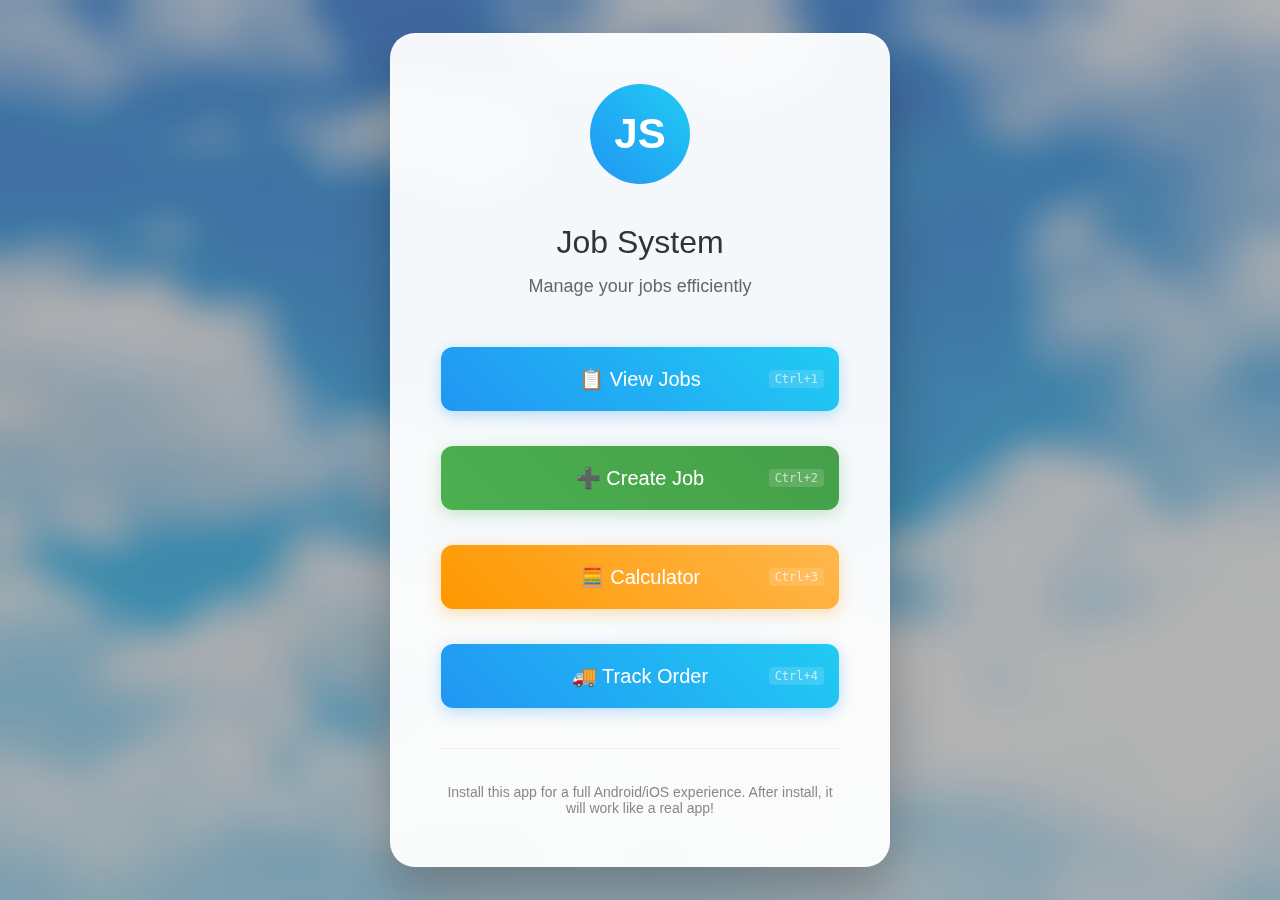
<file: index.html>
<!DOCTYPE html>
<html lang="en">
<head>
    <meta charset="UTF-8">
    <meta name="viewport" content="width=device-width, initial-scale=1.0">
    <title>Job System App</title>
    <link rel="manifest" href="manifest.json">
    <link rel="icon" type="image/png" href="icon-192.png">
    <meta name="theme-color" content="#2196F3">
    <meta name="apple-mobile-web-app-capable" content="yes">
    <meta name="apple-mobile-web-app-status-bar-style" content="default">
    <meta name="apple-mobile-web-app-title" content="Job System">
    <meta name="mobile-web-app-capable" content="yes">
    <meta name="application-name" content="Job System">
    <meta name="msapplication-TileColor" content="#2196F3">
    <meta name="msapplication-TileImage" content="icon-192.png">
    <link rel="apple-touch-icon" href="icon-192.png">
    <link rel="apple-touch-icon" sizes="192x192" href="icon-192.png">
    <link rel="apple-touch-icon" sizes="512x512" href="icon-512.png">
    <style>
        * {
            margin: 0;
            padding: 0;
            box-sizing: border-box;
        }

        body {
            font-family: 'Segoe UI', Tahoma, Geneva, Verdana, sans-serif;
            margin: 0;
            padding: 0;
            min-height: 100vh;
            display: flex;
            align-items: center;
            justify-content: center;
            position: relative;
            overflow: hidden;
            /* Fallback gradient background while video loads */
            background: 
                radial-gradient(circle at 20% 80%, rgba(120, 119, 198, 0.3) 0%, transparent 50%),
                radial-gradient(circle at 80% 20%, rgba(255, 119, 198, 0.3) 0%, transparent 50%),
                radial-gradient(circle at 40% 40%, rgba(120, 219, 255, 0.2) 0%, transparent 50%),
                linear-gradient(135deg, #667eea 0%, #764ba2 50%, #f093fb 100%);
            background-size: 400% 400%;
            background-attachment: fixed;
            animation: gradientShift 15s ease infinite;
        }

        /* Gradient animation for fallback */
        @keyframes gradientShift {
            0% {
                background-position: 0% 50%;
            }
            50% {
                background-position: 100% 50%;
            }
            100% {
                background-position: 0% 50%;
            }
        }

        /* Video background */
        .video-background {
            position: fixed;
            top: 0;
            left: 0;
            width: 100%;
            height: 100%;
            z-index: -2;
            object-fit: cover;
            opacity: 0;
            transition: opacity 0.5s ease-in-out;
        }

        /* Show video when it's ready */
        .video-background.loaded {
            opacity: 1;
        }

        /* Hide gradient when video is loaded */
        body.video-loaded {
            animation: none;
            background: transparent;
        }

        /* Overlay to ensure text readability */
        .video-overlay {
            position: fixed;
            top: 0;
            left: 0;
            width: 100%;
            height: 100%;
            background: rgba(0, 0, 0, 0.4);
            z-index: -1;
            opacity: 0;
            transition: opacity 0.5s ease-in-out;
        }

        .frosted-glass {
            position: fixed;
            top: 0;
            left: 0;
            width: 100vw;
            height: 100vh;
            z-index: 0;
            pointer-events: none;
            background: rgba(255,255,255,0.25);
            backdrop-filter: blur(18px) saturate(120%);
            -webkit-backdrop-filter: blur(18px) saturate(120%);
            opacity: 1;
            transition: opacity 1.2s cubic-bezier(0.4,0,0.2,1);
        }

        /* Show overlay when video is loaded */
        .video-overlay.loaded {
            opacity: 1;
        }

        .container {
            background: rgba(255, 255, 255, 0.95);
            backdrop-filter: blur(20px);
            border: 1px solid rgba(255, 255, 255, 0.2);
            border-radius: 25px;
            box-shadow: 
                0 25px 50px rgba(0, 0, 0, 0.25),
                0 0 0 1px rgba(255, 255, 255, 0.1) inset;
            padding: 40px;
            max-width: 400px;
            width: 90%;
            text-align: center;
            position: relative;
            z-index: 1;
        }

        .logo {
            width: 80px;
            height: 80px;
            background: linear-gradient(45deg, #2196F3, #21CBF3);
            border-radius: 50%;
            margin: 0 auto 30px;
            display: flex;
            align-items: center;
            justify-content: center;
            font-size: 36px;
            color: white;
            font-weight: bold;
        }

        h1 {
            color: #333;
            margin-bottom: 10px;
            font-size: 28px;
            font-weight: 300;
        }

        p {
            color: #666;
            margin-bottom: 40px;
            font-size: 16px;
        }

        .button-container {
            display: flex;
            flex-direction: column;
            gap: 20px;
        }

        .job-button {
            background: linear-gradient(45deg, #2196F3, #21CBF3);
            border: none;
            padding: 18px 30px;
            border-radius: 12px;
            color: white;
            font-size: 18px;
            font-weight: 500;
            cursor: pointer;
            transition: all 0.3s ease;
            text-decoration: none;
            display: block;
            box-shadow: 0 4px 15px rgba(33, 150, 243, 0.3);
        }

        .job-button:hover {
            transform: translateY(-2px);
            box-shadow: 0 8px 25px rgba(33, 150, 243, 0.4);
        }

        .job-button:active {
            transform: translateY(0);
        }

        .job-button.create {
            background: linear-gradient(45deg, #4CAF50, #45a049);
            box-shadow: 0 4px 15px rgba(76, 175, 80, 0.3);
        }

        .job-button.create:hover {
            box-shadow: 0 8px 25px rgba(76, 175, 80, 0.4);
        }

        .job-button.calculator {
            background: linear-gradient(45deg, #FF9800, #FFB74D);
            box-shadow: 0 4px 15px rgba(255, 152, 0, 0.3);
        }

        .job-button.calculator:hover {
            box-shadow: 0 8px 25px rgba(255, 152, 0, 0.4);
        }

        .loading {
            display: none;
            margin-top: 20px;
            color: #666;
            font-style: italic;
        }

        .install-container {
            margin-top: 30px;
            padding-top: 20px;
            border-top: 1px solid #eee;
        }

        .install-button {
            background: linear-gradient(45deg, #FF6B6B, #FF8E8E);
            border: none;
            padding: 15px 30px;
            border-radius: 12px;
            color: white;
            font-size: 16px;
            font-weight: 500;
            cursor: pointer;
            transition: all 0.3s ease;
            box-shadow: 0 4px 15px rgba(255, 107, 107, 0.3);
            display: block;
            width: 100%;
        }

        .install-button:hover {
            transform: translateY(-2px);
            box-shadow: 0 8px 25px rgba(255, 107, 107, 0.4);
        }

        .install-text {
            font-size: 14px;
            color: #888;
            margin-top: 15px;
            text-align: center;
        }

        .standalone-mode .install-container {
            display: none !important;
        }

        .browser-mode .install-container {
            display: block;
        }

        .iframe-container {
            display: none;
            position: fixed;
            top: 0;
            left: 0;
            width: 100%;
            height: 100%;
            background: white;
            z-index: 1000;
        }

        .iframe-header {
            background: #2196F3;
            color: white;
            padding: 15px;
            display: flex;
            justify-content: space-between;
            align-items: center;
        }

        .back-button {
            background: rgba(255, 255, 255, 0.2);
            border: none;
            color: white;
            padding: 8px 16px;
            border-radius: 6px;
            cursor: pointer;
            font-size: 14px;
        }

        .back-button:hover {
            background: rgba(255, 255, 255, 0.3);
        }

        .app-iframe {
            width: 100%;
            height: calc(100% - 60px);
            border: none;
        }

        @media (max-width: 480px) {
            .container {
                padding: 30px 20px;
                margin: 20px;
            }

            h1 {
                font-size: 24px;
            }
        }

        /* Desktop/PC specific styles */
        @media (min-width: 1024px) {
            .container {
                max-width: 500px;
                padding: 50px;
            }

            .logo {
                width: 100px;
                height: 100px;
                font-size: 42px;
                margin-bottom: 40px;
            }

            h1 {
                font-size: 32px;
                margin-bottom: 15px;
            }

            p {
                font-size: 18px;
                margin-bottom: 50px;
            }

            .job-button {
                padding: 20px 40px;
                font-size: 20px;
                margin-bottom: 10px;
            }

            .install-button {
                padding: 18px 35px;
                font-size: 18px;
            }

            .button-container {
                gap: 25px;
            }
        }

        /* Windows app window styles */
        @media (display-mode: standalone) and (min-width: 1024px) {
            .container {
                box-shadow: 0 25px 50px rgba(0, 0, 0, 0.25);
            }
        }

        /* Handle keyboard navigation */
        .job-button:focus,
        .install-button:focus,
        .back-button:focus {
            outline: 3px solid #FFF;
            outline-offset: 2px;
        }

        /* Desktop cursor styles */
        .job-button,
        .install-button,
        .back-button {
            cursor: pointer;
            user-select: none;
            position: relative;
        }

        /* Keyboard shortcut styling */
        .keyboard-shortcut {
            position: absolute;
            right: 15px;
            top: 50%;
            transform: translateY(-50%);
            font-size: 12px;
            opacity: 0.7;
            background: rgba(255, 255, 255, 0.2);
            padding: 2px 6px;
            border-radius: 4px;
            font-family: monospace;
        }

        /* Show shortcuts only on desktop */
        @media (min-width: 1024px) {
            .keyboard-shortcut {
                display: inline-block !important;
            }
        }

        /* Smooth animations for desktop */
        @media (prefers-reduced-motion: no-preference) {
            .container {
                animation: fadeInUp 0.6s ease-out;
            }

            @keyframes fadeInUp {
                from {
                    opacity: 0;
                    transform: translateY(30px);
                }
                to {
                    opacity: 1;
                    transform: translateY(0);
                }
            }
        }
    </style>
</head>
<body>
    <!-- Video Background -->
    <video class="video-background" autoplay muted loop playsinline id="backgroundVideo">
        <source src="back.mp4" type="video/mp4">
        <!-- Fallback for browsers that don't support video -->
        Your browser does not support the video tag.
    </video>
    <!-- Video Overlay for better text readability -->
    <div class="video-overlay" id="videoOverlay"></div>
    <!-- Frosted Glass Overlay -->
    <div class="frosted-glass" id="frostedGlass"></div>
    
    <script>
        // Handle video loading
        const video = document.getElementById('backgroundVideo');
        const overlay = document.getElementById('videoOverlay');
        
        // Function to show video when it's ready
        function showVideo() {
            video.classList.add('loaded');
            overlay.classList.add('loaded');
            document.body.classList.add('video-loaded');
        }
        
        // Function to handle video loading
        function handleVideoLoad() {
            if (video.readyState >= 3) { // HAVE_FUTURE_DATA or higher
                showVideo();
            }
        }
        
        // Event listeners for video loading
        video.addEventListener('canplay', showVideo);
        video.addEventListener('loadeddata', handleVideoLoad);
        video.addEventListener('playing', showVideo);
        
        // Fallback: force show video after 3 seconds if still not loaded
        setTimeout(() => {
            if (!video.classList.contains('loaded')) {
                showVideo();
            }
        }, 3000);
        
        // Check if video is already loaded (for cached videos)
        if (video.readyState >= 3) {
            showVideo();
        }
    </script>
    
    <div class="container">
        <div class="logo">JS</div>
        <h1>Job System</h1>
        <p>Manage your jobs efficiently</p>
        
        <div class="button-container">
            <button class="job-button" onclick="openApp('view')">
                📋 View Jobs
                <span class="keyboard-shortcut" style="display: none;">Ctrl+1</span>
            </button>
            <button class="job-button create" onclick="openApp('create')">
                ➕ Create Job
                <span class="keyboard-shortcut" style="display: none;">Ctrl+2</span>
            </button>
            <button class="job-button calculator" onclick="openApp('calculator')">
                🧮 Calculator
                <span class="keyboard-shortcut" style="display: none;">Ctrl+3</span>
            </button>
            <button class="job-button" onclick="openApp('tracking')">
                🚚 Track Order
                <span class="keyboard-shortcut" style="display: none;">Ctrl+4</span>
            </button>
        </div>
        
        <div class="loading" id="loading">
            Loading application...
        </div>

        <div class="install-container">
            <button class="install-button" id="installBtn" style="display:none;">
                📲 Install App
            </button>
            <div class="install-text" id="installText">
                Install this app for a full Android/iOS experience. After install, it will work like a real app!
            </div>
        </div>
    </div>

    <div class="iframe-container" id="iframeContainer">
        <div class="iframe-header">
            <h3 id="appTitle">Job Application</h3>
            <button class="back-button" onclick="closeApp()" title="Go back (Esc)">← Back</button>
        </div>
        <iframe id="appFrame" class="app-iframe" src=""></iframe>
    </div>

    <script>
        // PWA install prompt logic (like demo)
        let deferredPrompt;
        const installBtn = document.getElementById('installBtn');
        installBtn.style.display = 'none';
        window.addEventListener('beforeinstallprompt', (e) => {
            e.preventDefault();
            deferredPrompt = e;
            installBtn.style.display = '';
        });
        installBtn.addEventListener('click', async () => {
            if (deferredPrompt) {
                deferredPrompt.prompt();
                const { outcome } = await deferredPrompt.userChoice;
                if (outcome === 'accepted') {
                    installBtn.style.display = 'none';
                }
                deferredPrompt = null;
            }
        });
        window.addEventListener('appinstalled', () => {
            installBtn.style.display = 'none';
        });

        // Register service worker for PWA functionality
        if ('serviceWorker' in navigator) {
            window.addEventListener('load', function() {
                navigator.serviceWorker.register('sw.js')
                    .then(function(registration) {
                        console.log('ServiceWorker registration successful');
                    }, function(err) {
                        console.log('ServiceWorker registration failed: ', err);
                    });
            });
        }

        // Handle PWA install prompt
        window.addEventListener('beforeinstallprompt', (e) => {
            // Prevent the mini-infobar from appearing on mobile
            e.preventDefault();
            // Stash the event so it can be triggered later.
            deferredPrompt = e;
            
            // Only show install button if not in standalone mode
            if (!isStandalone()) {
                updateInstallButtonText(); // Update button text based on platform
                installButton.style.display = 'block';
                document.querySelector('.install-container').style.display = 'block';
            }
        });

        // Install app function
        function installApp() {
            if (deferredPrompt) {
                // Show the install prompt
                deferredPrompt.prompt();
                // Wait for the user to respond to the prompt
                deferredPrompt.userChoice.then((choiceResult) => {
                    if (choiceResult.outcome === 'accepted') {
                        console.log('User accepted the install prompt');
                        document.querySelector('.install-container').style.display = 'none';
                        document.getElementById('installText').textContent = 'App downloaded successfully!';
                    } else {
                        console.log('User dismissed the install prompt');
                    }
                    deferredPrompt = null;
                });
            }
        }

        // Handle app installed event
        window.addEventListener('appinstalled', (evt) => {
            console.log('App was installed');
            document.querySelector('.install-container').style.display = 'none';
            document.body.classList.add('standalone-mode');
            document.body.classList.remove('browser-mode');
        });

        const apps = {
            view: 'https://thenetwork1ng.github.io/view_jobs_app/',
            create: 'https://thenetwork1ng.github.io/create-jobs-app/',
            calculator: 'https://thenetwork1ng.github.io/jobcard-calculator/',
            tracking: 'https://thenetwork1ng.github.io/tracking/'
        };

        const titles = {
            view: 'View Jobs',
            create: 'Create Job',
            calculator: 'Job Calculator',
            tracking: 'Order Tracking'
        };

        function openApp(type) {
            const loading = document.getElementById('loading');
            const container = document.querySelector('.container');
            const iframeContainer = document.getElementById('iframeContainer');
            const appFrame = document.getElementById('appFrame');
            const appTitle = document.getElementById('appTitle');
            const frostedGlass = document.getElementById('frostedGlass');

            // Debug logging to verify correct URL
            console.log('Opening app type:', type);
            console.log('URL being loaded:', apps[type]);
            console.log('Apps object:', apps);

            // Push state for browser back button
            history.pushState({app: type}, titles[type], `#${type}`);

            // Show loading
            loading.style.display = 'block';

            // Clear previous iframe content
            appFrame.src = '';
            
            // Set iframe source and title with cache busting
            const timestamp = new Date().getTime();
            const finalUrl = apps[type] + '?v=' + timestamp;
            console.log('Final URL with timestamp:', finalUrl);
            
            appFrame.src = finalUrl;
            appTitle.textContent = titles[type];

            // Add iframe load event listener for debugging
            appFrame.onload = function() {
                console.log('Iframe loaded successfully');
            };
            
            appFrame.onerror = function() {
                console.log('Iframe failed to load');
            };

            // Fade out frosted glass overlay
            frostedGlass.style.opacity = '1';
            setTimeout(() => {
                frostedGlass.style.opacity = '0';
            }, 200); // Start fade after short delay

            // Hide main container and show iframe after a short delay
            setTimeout(() => {
                container.style.display = 'none';
                iframeContainer.style.display = 'block';
                loading.style.display = 'none';
            }, 1000);
        }
        function closeApp() {
            const container = document.querySelector('.container');
            const iframeContainer = document.getElementById('iframeContainer');
            const appFrame = document.getElementById('appFrame');
            const frostedGlass = document.getElementById('frostedGlass');

            // Hide iframe and show main container
            iframeContainer.style.display = 'none';
            container.style.display = 'block';

            // Reset frosted glass overlay
            frostedGlass.style.opacity = '1';

            // Clear iframe source to stop loading
            appFrame.src = '';
        }

        // Handle back button in browser
        window.addEventListener('popstate', function(event) {
            const iframeContainer = document.getElementById('iframeContainer');
            if (iframeContainer.style.display === 'block') {
                closeApp();
            }
        });

        // Detect if app is running in standalone mode on page load
        window.addEventListener('DOMContentLoaded', function() {
            // Update install button text based on platform
            updateInstallButtonText();
            
            if (isStandalone()) {
                // App is installed and running in standalone mode
                document.body.classList.add('standalone-mode');
                document.body.classList.remove('browser-mode');
                document.querySelector('.install-container').style.display = 'none';
                console.log('App is running in standalone mode');
            } else {
                // App is running in browser
                document.body.classList.add('browser-mode');
                document.body.classList.remove('standalone-mode');
                console.log('App is running in browser mode');
            }

            // Add platform-specific class to body
            const platform = getPlatform();
            document.body.classList.add(`platform-${platform}`);
            
            // Handle keyboard shortcuts for desktop
            if (platform === 'windows' || platform === 'macos' || platform === 'linux') {
                document.addEventListener('keydown', handleKeyboardShortcuts);
                // Show keyboard shortcuts on desktop
                const shortcuts = document.querySelectorAll('.keyboard-shortcut');
                shortcuts.forEach(shortcut => {
                    shortcut.style.display = 'inline-block';
                    // Update shortcut text for Mac
                    if (platform === 'macos') {
                        shortcut.textContent = shortcut.textContent.replace('Ctrl', 'Cmd');
                    }
                });
            }
        });

        // Keyboard shortcuts for desktop users
        function handleKeyboardShortcuts(event) {
            // Ctrl/Cmd + 1 for View Jobs
            if ((event.ctrlKey || event.metaKey) && event.key === '1') {
                event.preventDefault();
                openApp('view');
            }
            // Ctrl/Cmd + 2 for Create Jobs
            if ((event.ctrlKey || event.metaKey) && event.key === '2') {
                event.preventDefault();
                openApp('create');
            }
            // Ctrl/Cmd + 3 for Calculator
            if ((event.ctrlKey || event.metaKey) && event.key === '3') {
                event.preventDefault();
                openApp('calculator');
            }
            // Ctrl/Cmd + 4 for Tracking
            if ((event.ctrlKey || event.metaKey) && event.key === '4') {
                event.preventDefault();
                openApp('tracking');
            }
            // Escape to go back
            if (event.key === 'Escape') {
                const iframeContainer = document.getElementById('iframeContainer');
                if (iframeContainer.style.display === 'block') {
                    closeApp();
                }
            }
        }

        // Listen for display mode changes
        window.matchMedia('(display-mode: standalone)').addEventListener('change', (e) => {
            if (e.matches) {
                document.body.classList.add('standalone-mode');
                document.body.classList.remove('browser-mode');
                document.querySelector('.install-container').style.display = 'none';
            } else {
                document.body.classList.add('browser-mode');
                document.body.classList.remove('standalone-mode');
            }
        });
    </script>
</body>
</html>
</file>
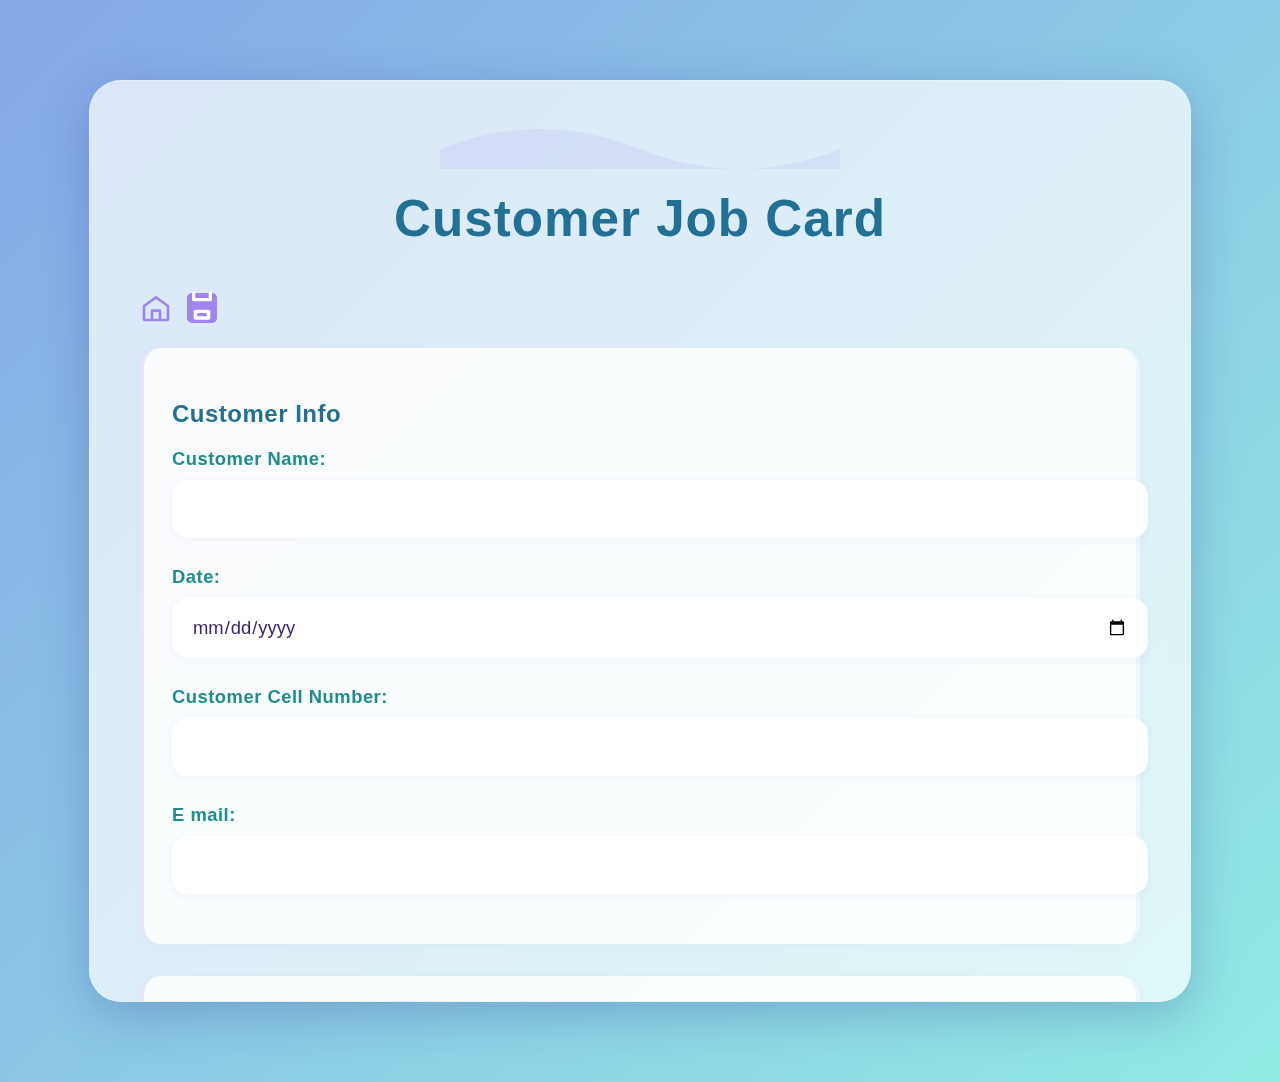
<file: create/index.html>
<!DOCTYPE html>
<html lang="en">
<head>
    <meta charset="UTF-8">
    <meta name="viewport" content="width=device-width, initial-scale=1.0">
    <title>Customer Job Card</title>
    <link rel="stylesheet" href="style.css">
    <link rel="preconnect" href="https://fonts.googleapis.com">
    <link rel="preconnect" href="https://fonts.gstatic.com" crossorigin>
    <link href="https://fonts.googleapis.com/css2?family=Poppins:wght@400;600&display=swap" rel="stylesheet">
</head>
<body>
    <div class="container">
        <div class="decorative-svg" aria-hidden="true">
            <svg width="100%" height="60" viewBox="0 0 400 60" fill="none" xmlns="http://www.w3.org/2000/svg">
                <path d="M0 40 Q100 0 200 40 T400 40 V60 H0 Z" fill="#a084ee22"/>
            </svg>
        </div>
        <h1>Customer Job Card</h1>
        <div id="save-load-controls" style="margin-bottom: 20px; position: relative; display: flex; align-items: center; gap: 10px;">
            <a id="homeBtn" href="../" rel="noopener" aria-label="Back to Home" style="background: none; border: none; cursor: pointer; padding: 0; display: inline-flex; align-items: center;">
                <svg width="32" height="32" viewBox="0 0 24 24" fill="none" xmlns="http://www.w3.org/2000/svg">
                    <path d="M3 10.5L12 4L21 10.5V20C21 20.5523 20.5523 21 20 21H4C3.44772 21 3 20.5523 3 20V10.5Z" stroke="#a084ee" stroke-width="2" stroke-linecap="round" stroke-linejoin="round"/>
                    <path d="M9 21V14H15V21" stroke="#a084ee" stroke-width="2" stroke-linecap="round" stroke-linejoin="round"/>
                </svg>
            </a>
            <button id="saveMenuBtn" aria-label="Save/Load Menu" style="background: none; border: none; cursor: pointer; padding: 0;">
                <svg id="saveIcon" width="32" height="32" viewBox="0 0 24 24" fill="none" xmlns="http://www.w3.org/2000/svg">
                    <rect x="3" y="3" width="18" height="18" rx="3" fill="#a084ee"/>
                    <path d="M7 3V7H17V3" stroke="#fff" stroke-width="2" stroke-linecap="round" stroke-linejoin="round"/>
                    <rect x="7" y="13" width="10" height="6" rx="1" fill="#fff"/>
                    <rect x="9" y="15" width="6" height="2" rx="1" fill="#a084ee"/>
                </svg>
            </button>
            <div id="saveLoadMenu" style="display: none; position: absolute; top: 40px; left: 0; background: #fff; border-radius: 10px; box-shadow: 0 2px 12px rgba(160,132,238,0.13); min-width: 140px; z-index: 10;">
                <button id="saveBtn" style="width: 100%; background: none; border: none; padding: 12px 18px; text-align: left; color: #4f2e7d; font-weight: 600; font-size: 1rem; cursor: pointer; border-bottom: 1px solid #eee;">Save Progress</button>
                <button id="loadBtn" style="width: 100%; background: none; border: none; padding: 12px 18px; text-align: left; color: #4f2e7d; font-weight: 600; font-size: 1rem; cursor: pointer;">Load Progress</button>
                <input type="file" id="loadInput" style="display:none" accept=".json" />
            </div>
        </div>
        <form id="jobCardForm">
            <div class="form-section">
                <h2 class="section-title">Customer Info</h2>
                <label for="customerName">Customer Name:</label>
                <input type="text" id="customerName" name="customerName" required>

                <label for="date">Date:</label>
                <input type="date" id="date" name="date">

                <label for="customerCell">Customer Cell Number:</label>
                <input type="text" id="customerCell" name="customerCell">

                <label for="email">E mail:</label>
                <input type="email" id="email" name="email">
            </div>

            <div class="form-section">
                <h2 class="section-title">Financials</h2>
                <label for="jobTotal">Job Total:</label>
                <input type="number" id="jobTotal" name="jobTotal" step="0.01" min="0">

                <label for="deposit">Deposit:</label>
                <input type="number" id="deposit" name="deposit" step="0.01" min="0">

                <label for="balanceDue">Balance Due:</label>
                <input type="number" id="balanceDue" name="balanceDue" step="0.01" min="0">
            </div>

            <div class="form-section">
                <h2 class="section-title">Job Details</h2>
                <label for="jobDescription">What the Customer Wants Made:</label>
                <textarea id="jobDescription" name="jobDescription"></textarea>
            </div>

            <div class="form-section">
                <h2 class="section-title">Options</h2>
                <fieldset class="checkbox-group">
                    <legend>Stickers</legend>
                    <label><input type="checkbox" name="stickers[]" value="NORMAL VINYL"> NORMAL VINYL</label>
                    <label><input type="checkbox" name="stickers[]" value="CLEAR VINYL"> CLEAR VINYL</label>
                    <label><input type="checkbox" name="stickers[]" value="COLOR VINYL"> COLOR VINYL</label>
                    <label><input type="checkbox" name="stickers[]" value="3M"> 3M</label>
                    <label><input type="checkbox" name="stickers[]" value="3M STRIP"> 3M STRIP</label>
                    <label><input type="checkbox" name="stickers[]" value="REFLECTIVE VINYL"> REFLECTIVE VINYL</label>
                    <label><input type="checkbox" name="stickers[]" value="VANISH"> VANISH</label>
                    <label><input type="checkbox" name="stickers[]" value="LAMINATED"> LAMINATED</label>
                    <label><input type="checkbox" name="stickers[]" value="ONE WAY VISION"> ONE WAY VISION</label>
                </fieldset>

                <fieldset class="checkbox-group">
                    <legend>Other</legend>
                    <label><input type="checkbox" name="other[]" value="POSTER"> POSTER</label>
                    <label><input type="checkbox" name="other[]" value="T-SHIRT PRESS"> T-SHIRT PRESS</label>
                    <label><input type="checkbox" name="other[]" value="MAGNETIC"> MAGNETIC</label>
                    <label><input type="checkbox" name="other[]" value="EMBROIDERY"> EMBROIDERY</label>
                    <label><input type="checkbox" name="other[]" value="EMBROIDERY DIGITIZING"> EMBROIDERY DIGITIZING</label>
                    <label><input type="checkbox" name="other[]" value="BUSINESS CARDS"> BUSINESS CARDS</label>
                    <label><input type="checkbox" name="other[]" value="FLYERS"> FLYERS</label>
                    <label><input type="checkbox" name="other[]" value="STAMPS"> STAMPS</label>
                    <label><input type="checkbox" name="other[]" value="MUG/PRINTING"> MUG/PRINTING</label>
                    <label><input type="checkbox" name="other[]" value="ETCHING"> ETCHING</label>
                </fieldset>

                <fieldset class="checkbox-group">
                    <legend>Banner/Canvas</legend>
                    <label><input type="checkbox" name="banner_canvas[]" value="SINGLE SIDE BANNER"> SINGLE SIDE BANNER</label>
                    <label><input type="checkbox" name="banner_canvas[]" value="DBL SIDE BANNER"> DBL SIDE BANNER</label>
                    <label><input type="checkbox" name="banner_canvas[]" value="EYELIDS"> EYELIDS</label>
                    <label><input type="checkbox" name="banner_canvas[]" value="CANVAS"> CANVAS</label>
                    <label><input type="checkbox" name="banner_canvas[]" value="BOX CANVAS"> BOX CANVAS</label>
                </fieldset>

                <fieldset class="checkbox-group">
                    <legend>Boards</legend>
                    <label><input type="checkbox" name="boards[]" value="CHROMODECK"> CHROMODECK</label>
                    <label><input type="checkbox" name="boards[]" value="ABS"> ABS</label>
                    <label><input type="checkbox" name="boards[]" value="COREX"> COREX</label>
                </fieldset>
            </div>

            <button type="submit">Save to Firebase</button>
        </form>
        <div id="status"></div>
    </div>

    <!-- Assignment Modal -->
    <div class="modal" id="assignModal" style="display:none;align-items:center;justify-content:center;z-index:4000;">
        <div class="a4-modal-content" style="max-width:400px;width:98vw;position:relative;">
            <button class="close-modal-btn" id="closeAssignModalBtn" style="top:18px;right:32px;">&times;</button>
            <h2 style="color:#4f2e7d;text-align:center;">Assign Job To</h2>
            <select id="assignToSelect" style="width:100%;padding:14px 10px;font-size:1.1rem;border-radius:10px;margin-bottom:18px;">
                <option value="">-- Select --</option>
                <option value="Andre">Andre</option>
                <option value="Francois">Francois</option>
                <option value="Yolandie">Yolandie</option>
                <option value="Neil">Neil</option>
            </select>
            <button id="confirmAssignBtn" class="select-btn" style="width:100%;font-size:1.1rem;padding:12px 0;">Assign & Save</button>
        </div>
    </div>

    <!-- Assignment Success Notification -->
    <div id="assignmentNotification" class="assignment-notification">
        <div class="notification-content">
            <div class="notification-icon">
                <svg width="32" height="32" viewBox="0 0 24 24" fill="none" xmlns="http://www.w3.org/2000/svg">
                    <circle cx="12" cy="12" r="10" fill="#4CAF50"/>
                    <path d="M9 12l2 2 4-4" stroke="white" stroke-width="2" stroke-linecap="round" stroke-linejoin="round"/>
                </svg>
            </div>
            <div class="notification-text">
                <span class="notification-title">JOB ASSIGNED TO</span>
                <span class="assigned-name" id="assignedName"></span>
            </div>
        </div>
    </div>

    <script type="module" src="app.js"></script>
</body>
</html>
</file>
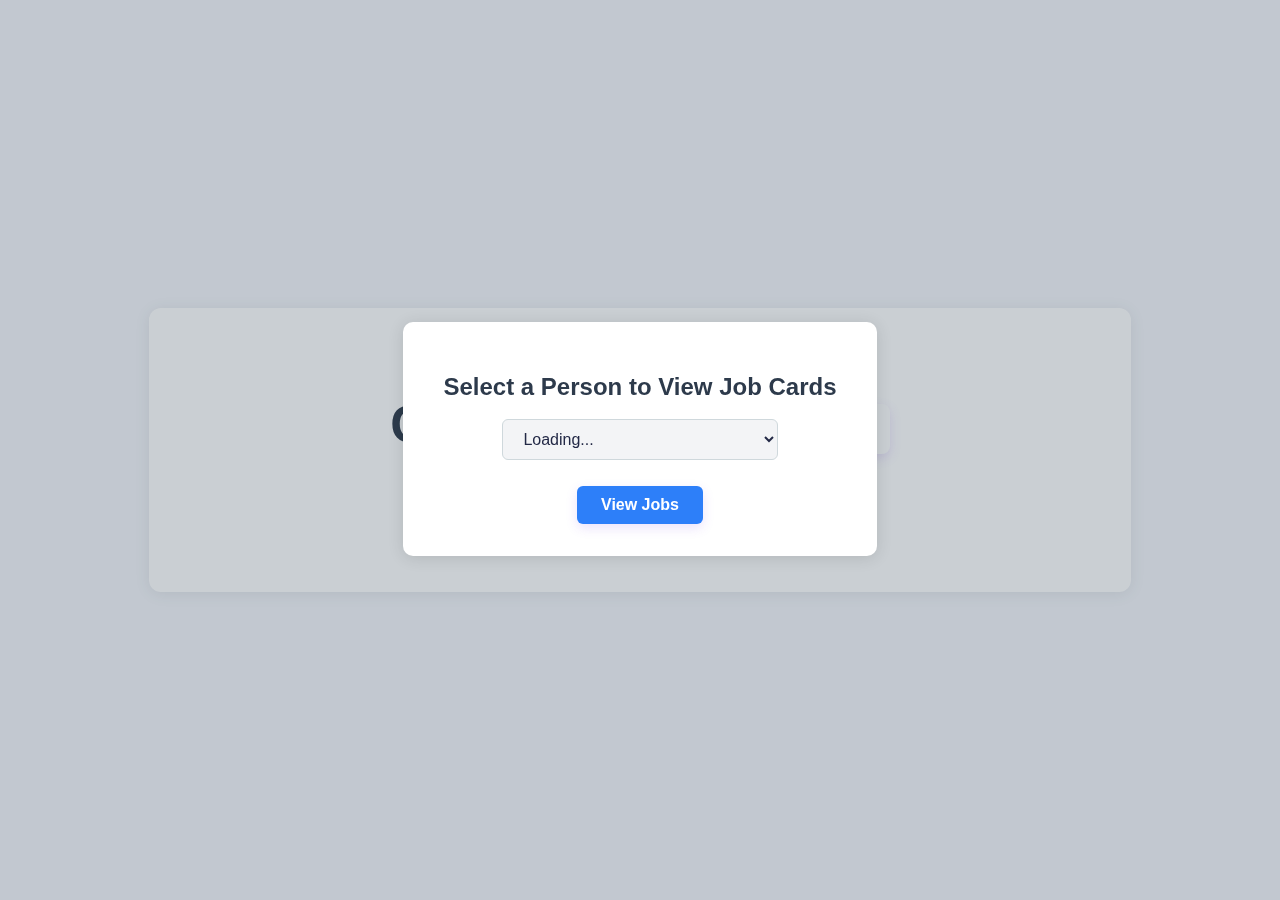
<file: view jobs/index.html>
<!DOCTYPE html>
<html lang="en">
<head>
    <meta charset="UTF-8">
    <meta name="viewport" content="width=device-width, initial-scale=1.0">
    <title>View Posted Jobs</title>
    <link rel="stylesheet" href="../style.css">
    <link rel="stylesheet" href="style.css">
    <script src="https://cdnjs.cloudflare.com/ajax/libs/jspdf/2.5.1/jspdf.umd.min.js"></script>
    <script src="https://cdnjs.cloudflare.com/ajax/libs/jspdf-autotable/3.5.29/jspdf.plugin.autotable.min.js"></script>
    <style>
        body {
            font-family: 'Segoe UI', Tahoma, Geneva, Verdana, sans-serif;
            background: #f4f6fb;
            margin: 0;
        }
        .container {
            max-width: 900px;
            margin: 40px auto;
            background: #fff;
            border-radius: 12px;
            box-shadow: 0 2px 16px rgba(0,0,0,0.08);
            padding: 32px 40px 40px 40px;
        }
        h1 {
            text-align: center;
            color: #2d3a4b;
            margin-bottom: 24px;
        }
        #jobsTable {
            width: 100%;
            border-collapse: collapse;
            margin-bottom: 16px;
        }
        #jobsTable th, #jobsTable td {
            padding: 7px 6px;
            font-size: 0.97rem;
            border-bottom: 1px solid #e0e6ed;
            text-align: left;
            word-break: break-word;
            max-width: 120px;
        }
        #jobsTable th {
            background: #f0f4fa;
            color: #2d3a4b;
            font-size: 1.01rem;
        }
        #jobsTable tr:last-child td {
            border-bottom: none;
        }
        #status {
            text-align: center;
            color: #b23c3c;
            margin-top: 10px;
        }
        .person-modal {
            position: fixed;
            top: 0; left: 0; right: 0; bottom: 0;
            background: rgba(44, 62, 80, 0.25);
            display: flex;
            align-items: center;
            justify-content: center;
            z-index: 1000;
        }
        .person-modal-content {
            background: #fff;
            padding: 32px 40px;
            border-radius: 10px;
            box-shadow: 0 2px 16px rgba(0,0,0,0.12);
            text-align: center;
        }
        .person-modal-content h2 {
            margin-bottom: 18px;
            color: #2d3a4b;
        }
        .person-select {
            padding: 10px 16px;
            font-size: 1rem;
            border-radius: 6px;
            border: 1px solid #cfd8dc;
            margin-bottom: 18px;
            width: 70%;
        }
        .select-btn {
            background: #2d7ff9;
            color: #fff;
            border: none;
            padding: 10px 24px;
            border-radius: 6px;
            font-size: 1rem;
            cursor: pointer;
            margin-top: 8px;
        }
        .change-person-btn {
            float: right;
            background: #e0e6ed;
            color: #2d3a4b;
            border: none;
            padding: 6px 16px;
            border-radius: 6px;
            font-size: 0.95rem;
            cursor: pointer;
            margin-bottom: 10px;
        }
        .table-responsive {
            overflow-x: auto;
        }
        @media (max-width: 1100px) {
            #jobsTable th, #jobsTable td {
                font-size: 0.92rem;
                padding: 5px 3px;
                max-width: 90px;
            }
        }
        @media (max-width: 700px) {
            #jobsTable th, #jobsTable td {
                font-size: 0.85rem;
                padding: 4px 2px;
                max-width: 60px;
            }
        }
        .client-list {
            display: flex;
            flex-direction: column;
            gap: 16px;
            margin: 32px 0 24px 0;
        }
        .client-list .client-name {
            background: linear-gradient(90deg, #a084ee 0%, #8ec5fc 100%);
            color: #fff;
            font-size: 1.2rem;
            font-weight: 600;
            border-radius: 10px;
            padding: 18px 32px;
            cursor: pointer;
            box-shadow: 0 2px 10px rgba(160, 132, 238, 0.10);
            transition: background 0.2s, transform 0.15s;
            border: none;
            outline: none;
            text-align: left;
        }
        .client-list .client-name:hover {
            background: linear-gradient(90deg, #8ec5fc 0%, #a084ee 100%);
            transform: translateY(-2px) scale(1.03);
        }
        .modal {
            position: fixed;
            top: 0; left: 0; width: 100vw; height: 100vh;
            background: rgba(44, 62, 80, 0.18);
            display: flex;
        }
        .a4-modal-content {
            background: #fff;
            border-radius: 12px;
            box-shadow: 0 4px 32px rgba(31, 38, 135, 0.18);
            padding: 40px 48px;
            max-width: 800px;
            width: 100%;
            max-height: 90vh;
            overflow-y: auto;
            margin: 32px auto;
            font-family: 'Poppins', Arial, sans-serif;
        }
        .a4-modal-content h2 {
            text-align: center;
            color: #4f2e7d;
            margin-bottom: 24px;
            font-size: 2rem;
        }
        .a4-job-details {
            border: 1.5px solid #a084ee;
            border-radius: 10px;
            margin-bottom: 32px;
            padding: 24px 28px;
            background: rgba(232, 240, 255, 0.18);
            box-shadow: 0 2px 8px rgba(160, 132, 238, 0.07);
        }
        .a4-job-details h3 {
            color: #5a189a;
            margin-bottom: 10px;
            font-size: 1.15rem;
        }
        .a4-job-details table {
            width: 100%;
            border-collapse: collapse;
        }
        .a4-job-details td, .a4-job-details th {
            padding: 7px 8px;
            border-bottom: 1px solid #e0e6ed;
            font-size: 1rem;
        }
        .a4-job-details th {
            background: #f0f4fa;
            color: #2d3a4b;
            font-weight: 600;
        }
        .a4-job-details tr:last-child td {
            border-bottom: none;
        }
        .close-modal-btn {
            position: absolute;
            top: 18px;
            right: 32px;
            font-size: 1.6rem;
            background: none;
            border: none;
            color: #a084ee;
            cursor: pointer;
            font-weight: bold;
        }
        @media (max-width: 900px) {
            .a4-modal-content {
                padding: 18px 4vw;
            }
        }
        @media (max-width: 600px) {
            .a4-modal-content {
                padding: 8px 2vw;
            }
        }
        #openRecycleBinBtn svg {
            transition: transform 0.15s;
        }
        #openRecycleBinBtn:hover svg {
            transform: scale(1.15) rotate(-8deg);
            filter: drop-shadow(0 2px 6px #b23c3c33);
        }
        #recycleBinModal .a4-modal-content {
            background: #fff8f8;
            border: 2px solid #b23c3c33;
        }
        #recycleBinModal h2 {
            color: #b23c3c;
        }
        #recycleTable th, #recycleTable td {
            padding: 7px 6px;
            font-size: 0.97rem;
            border-bottom: 1px solid #e0e6ed;
            text-align: left;
            word-break: break-word;
            max-width: 120px;
        }
        #recycleTable th {
            background: #fbeaea;
            color: #b23c3c;
            font-size: 1.01rem;
        }
        #recycleTable tr:last-child td {
            border-bottom: none;
        }
        .restore-btn {
            background: #2d7ff9;
            color: #fff;
            border: none;
            padding: 7px 16px;
            border-radius: 7px;
            font-size: 0.98rem;
            cursor: pointer;
            transition: background 0.18s;
        }
        .restore-btn:hover {
            background: #1a5bb8;
        }
        .delete-forever-btn {
            background: #b23c3c;
            color: #fff;
            border: none;
            padding: 7px 16px;
            border-radius: 7px;
            font-size: 0.98rem;
            cursor: pointer;
            transition: background 0.18s;
        }
        .delete-forever-btn:hover {
            background: #7a2323;
        }
    </style>
</head>
<body>
    <div class="container">
        <div id="currentUserDisplay" style="text-align:center;font-size:1.2rem;font-weight:600;color:#7c3aed;margin-bottom:10px;"></div>
        <button class="change-person-btn" id="changePersonBtn" style="display:none;">Change Person</button>
        <h1>Clients
            <button id="openRecycleBinBtn" title="View Trash" style="background:none;border:none;cursor:pointer;vertical-align:middle;margin-left:18px;">
                <svg width="28" height="28" viewBox="0 0 24 24" fill="none" stroke="#b23c3c" stroke-width="2.2" stroke-linecap="round" stroke-linejoin="round"><polyline points="3 6 5 6 21 6"/><path d="M19 6v14a2 2 0 0 1-2 2H7a2 2 0 0 1-2-2V6m3 0V4a2 2 0 0 1 2-2h2a2 2 0 0 1 2 2v2"/></svg>
            </button>
            <button id="openLogBtn" title="View Log" style="background:none;border:none;cursor:pointer;vertical-align:middle;margin-left:10px;">
                <svg width="28" height="28" viewBox="0 0 24 24" fill="none" stroke="#4f2e7d" stroke-width="2.2" stroke-linecap="round" stroke-linejoin="round"><rect x="3" y="4" width="18" height="18" rx="2"/><path d="M16 2v4"/><path d="M8 2v4"/><path d="M3 10h18"/></svg>
            </button>
            <button id="homeBtn" title="Go Home" style="background:none;border:none;cursor:pointer;vertical-align:middle;margin-left:10px;">
                <svg width="26" height="26" viewBox="0 0 24 24" fill="#10b981" stroke="#0891b2" stroke-width="1.5" stroke-linecap="round" stroke-linejoin="round">
                  <path d="M3 11.5L12 4l9 7.5V20a2 2 0 0 1-2 2h-3.5a.5.5 0 0 1-.5-.5V16a1 1 0 0 0-1-1h-2a1 1 0 0 0-1 1v5.5a.5.5 0 0 1-.5.5H5a2 2 0 0 1-2-2V11.5z"/>
                </svg>
            </button>
        </h1>
        <div id="searchContainer" style="margin-bottom:20px;display:none;">
            <input type="text" id="customerSearchInput" placeholder="Search customers by name..." style="width:100%;padding:12px;font-size:1rem;border-radius:8px;border:1.5px solid #7c3aed;">
        </div>
        <div id="clientList" class="client-list"></div>
        <div id="status"></div>
    </div>
    <div class="modal" id="recycleBinModal" style="display:none;align-items:center;justify-content:center;z-index:3000;">
        <div class="a4-modal-content" style="max-width:1100px;width:98vw;position:relative;">
            <button class="close-modal-btn" id="closeRecycleBinBtn" style="top:18px;right:32px;">&times;</button>
            <h2 style="color:#b23c3c;text-align:center;">Recycle Bin</h2>
            <div class="table-responsive" style="overflow-x:auto;">
                <table id="recycleTable" style="width:100%;margin-bottom:16px;">
                    <thead>
                        <tr>
                            <th>Customer Name</th>
                            <th>Date</th>
                            <th>Customer Cell Number</th>
                            <th>Description</th>
                            <th>Assigned To</th>
                            <th>Notes</th>
                            <th>Deleted On</th>
                            <th>Restore</th>
                            <th>Delete Forever</th>
                        </tr>
                    </thead>
                    <tbody></tbody>
                </table>
            </div>
            <div id="recycleStatus"></div>
        </div>
    </div>
    <div class="modal" id="clientModal" style="display:none;align-items:center;justify-content:center;z-index:2000;">
        <div class="a4-modal-content" id="clientModalContent"></div>
    </div>
    <div class="person-modal" id="personModal" style="display:flex;">
        <div class="person-modal-content">
            <h2>Select a Person to View Job Cards</h2>
            <select class="person-select" id="personSelect">
                <option value="">Loading...</option>
            </select>
            <br>
            <button class="select-btn" id="selectPersonBtn">View Jobs</button>
        </div>
    </div>
    <div class="modal" id="descModal" style="display:none;position:fixed;top:0;left:0;width:100vw;height:100vh;background:rgba(0,0,0,0.3);align-items:center;justify-content:center;z-index:2000;">
        <div style="background:#fff;padding:32px 24px;border-radius:10px;max-width:500px;width:90%;max-height:80vh;overflow:auto;position:relative;">
            <button id="closeDescModal" style="position:absolute;top:10px;right:10px;font-size:1.2em;cursor:pointer;background:none;border:none;">&times;</button>
            <h3>Description</h3>
            <div id="descModalContent" style="margin-bottom:18px;white-space:pre-wrap;"></div>
            <h4>Notes</h4>
            <textarea id="jobNotesInput" rows="4" style="width:100%;border-radius:6px;border:1px solid #cfd8dc;padding:8px;"></textarea>
            <button id="saveNotesBtn" style="margin-top:10px;background:#2d7ff9;color:#fff;border:none;padding:8px 18px;border-radius:6px;cursor:pointer;">Save Notes</button>
        </div>
    </div>
    <div class="modal" id="logModal" style="display:none;align-items:center;justify-content:center;z-index:3500;">
        <div class="a4-modal-content" style="max-width:900px;width:98vw;position:relative;">
            <button class="close-modal-btn" id="closeLogModalBtn" style="top:18px;right:32px;">&times;</button>
            <h2 style="color:#4f2e7d;text-align:center;">Action Log</h2>
            <div class="table-responsive" style="overflow-x:auto;">
                <table id="logTable" style="width:100%;margin-bottom:16px;">
                    <thead>
                        <tr>
                            <th>Time</th>
                            <th>User</th>
                            <th>Action</th>
                            <th>Job/Client</th>
                            <th>Details</th>
                        </tr>
                    </thead>
                    <tbody></tbody>
                </table>
            </div>
            <button id="clearLogBtn" class="btn" style="margin-bottom:12px;">Clear Log File</button>
            <div id="clearLogPasswordModal" class="person-modal" style="display:none;">
                <div class="person-modal-content">
                    <h2>Enter Password to Clear Log</h2>
                    <input type="password" id="clearLogPasswordInput" placeholder="Password">
                    <div style="margin-top:16px;">
                        <button id="submitClearLogPassword" class="btn">Submit</button>
                        <button id="cancelClearLogPassword" class="btn" style="background:#888;margin-left:8px;">Cancel</button>
                    </div>
                    <div id="clearLogPasswordStatus" style="color:#b23c3c;margin-top:10px;"></div>
                </div>
            </div>
            <div id="logStatus"></div>
        </div>
    </div>
    <script type="module" src="view-jobs.js"></script>
    <script>
      // Home button SPA-style navigation to main index.html
      document.getElementById('homeBtn').addEventListener('click', function(e) {
        e.preventDefault();
        fetch('../index.html')
          .then(response => response.text())
          .then(html => {
            document.open();
            document.write(html);
            document.close();
          });
      });
    </script>
</body>
</html>
</file>
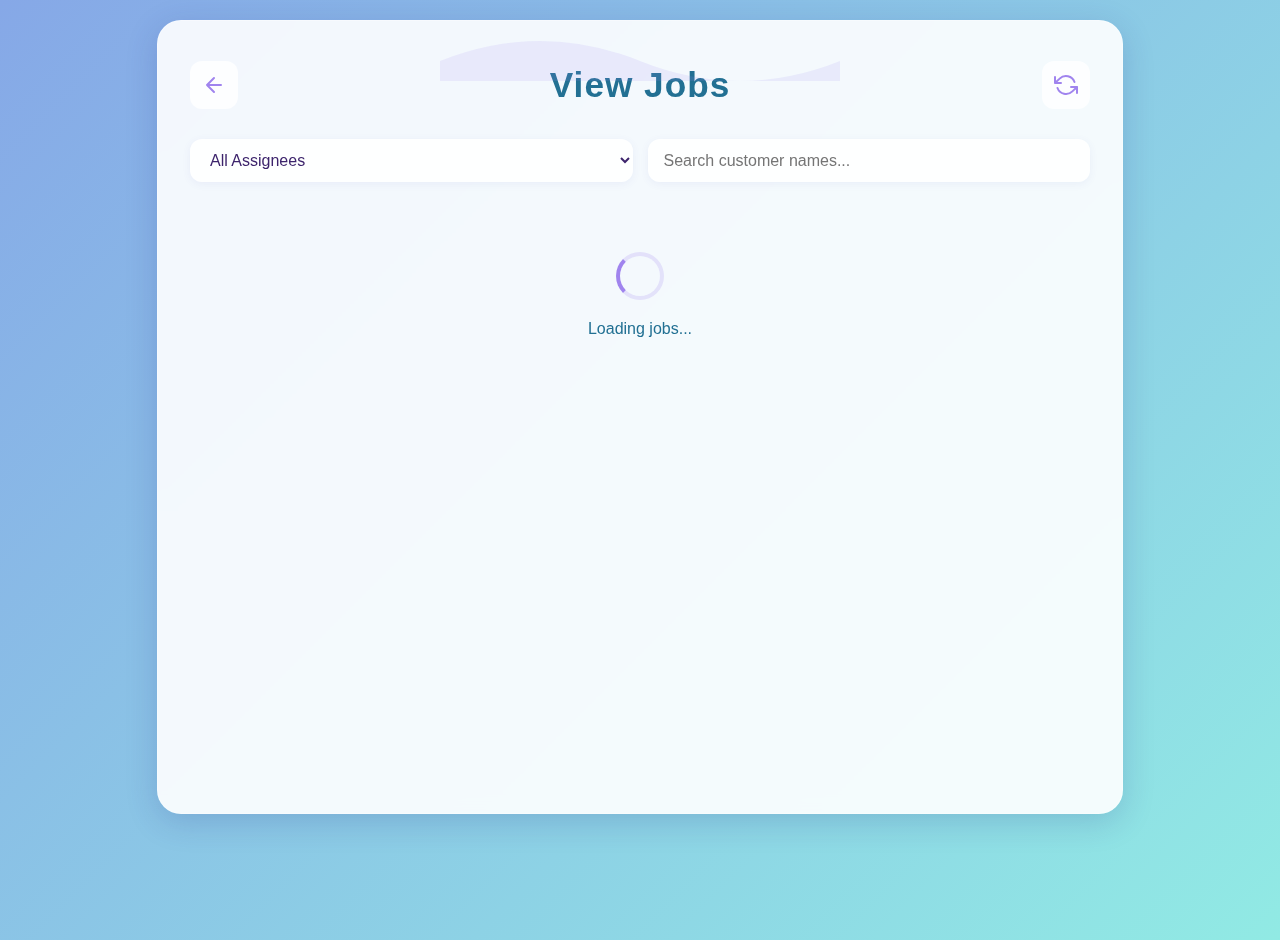
<file: view/index.html>
<!DOCTYPE html>
<html lang="en">
<head>
    <meta charset="UTF-8">
    <meta name="viewport" content="width=device-width, initial-scale=1.0">
    <title>View Jobs - Job Management System</title>
    <link rel="stylesheet" href="style.css">
    <link rel="preconnect" href="https://fonts.googleapis.com">
    <link rel="preconnect" href="https://fonts.gstatic.com" crossorigin>
    <link href="https://fonts.googleapis.com/css2?family=Poppins:wght@400;600;700&display=swap" rel="stylesheet">
</head>
<body>
    <div class="container">
        <div class="decorative-svg" aria-hidden="true">
            <svg width="100%" height="60" viewBox="0 0 400 60" fill="none" xmlns="http://www.w3.org/2000/svg">
                <path d="M0 40 Q100 0 200 40 T400 40 V60 H0 Z" fill="#a084ee22"/>
            </svg>
        </div>
        
        <div class="header">
            <a href="../" class="back-btn" aria-label="Back to Home">
                <svg width="24" height="24" viewBox="0 0 24 24" fill="none" xmlns="http://www.w3.org/2000/svg">
                    <path d="M19 12H5M12 19L5 12L12 5" stroke="#a084ee" stroke-width="2" stroke-linecap="round" stroke-linejoin="round"/>
                </svg>
            </a>
            <h1>View Jobs</h1>
            <button id="refreshBtn" class="refresh-btn" aria-label="Refresh Jobs">
                <svg width="24" height="24" viewBox="0 0 24 24" fill="none" xmlns="http://www.w3.org/2000/svg">
                    <path d="M1 4V10H7M23 20V14H17M20.49 9A9 9 0 0 0 5.64 5.64L1 10M3.51 15A9 9 0 0 0 18.36 18.36L23 14" stroke="#a084ee" stroke-width="2" stroke-linecap="round" stroke-linejoin="round"/>
                </svg>
            </button>
        </div>

        <div class="filters">
            <select id="assigneeFilter" class="filter-select">
                <option value="">All Assignees</option>
                <option value="Andre">Andre</option>
                <option value="Francois">Francois</option>
                <option value="Yolandie">Yolandie</option>
                <option value="Neil">Neil</option>
            </select>
            
            <input type="text" id="searchInput" class="search-input" placeholder="Search customer names...">
        </div>

        <div id="loadingIndicator" class="loading">
            <div class="spinner"></div>
            <p>Loading jobs...</p>
        </div>

        <div id="jobsList" class="jobs-list"></div>
        
        <div id="noJobsMessage" class="no-jobs" style="display: none;">
            <svg width="64" height="64" viewBox="0 0 24 24" fill="none" xmlns="http://www.w3.org/2000/svg">
                <path d="M14 2H6C4.9 2 4 2.9 4 4V20C4 21.1 4.9 22 6 22H18C19.1 22 20 21.1 20 20V8L14 2Z" stroke="#a084ee" stroke-width="2" stroke-linecap="round" stroke-linejoin="round"/>
                <path d="M14 2V8H20" stroke="#a084ee" stroke-width="2" stroke-linecap="round" stroke-linejoin="round"/>
            </svg>
            <h3>No Jobs Found</h3>
            <p>No job cards match your current filters.</p>
            <a href="../create/" class="create-new-btn">Create New Job</a>
        </div>
    </div>

    <!-- Job Detail Modal -->
    <div id="jobModal" class="modal" style="display: none;">
        <div class="modal-content">
            <div class="modal-header">
                <h2 id="modalCustomerName">Job Details</h2>
                <button class="close-modal" id="closeModal">&times;</button>
            </div>
            <div class="modal-body" id="modalBody">
                <!-- Job details will be populated here -->
            </div>
            <div class="modal-footer">
                <button id="deleteJobBtn" class="delete-btn">Delete Job</button>
                <button id="markCompleteBtn" class="complete-btn">Mark Complete</button>
            </div>
        </div>
    </div>

    <!-- Delete Confirmation Modal -->
    <div id="deleteModal" class="modal" style="display: none;">
        <div class="modal-content small-modal">
            <div class="modal-header">
                <h3>Confirm Delete</h3>
                <button class="close-modal" id="closeDeleteModal">&times;</button>
            </div>
            <div class="modal-body">
                <p>Are you sure you want to delete this job? This action cannot be undone.</p>
            </div>
            <div class="modal-footer">
                <button id="cancelDelete" class="secondary-btn">Cancel</button>
                <button id="confirmDelete" class="delete-btn">Delete</button>
            </div>
        </div>
    </div>

    <script type="module" src="app.js"></script>
</body>
</html>
</file>
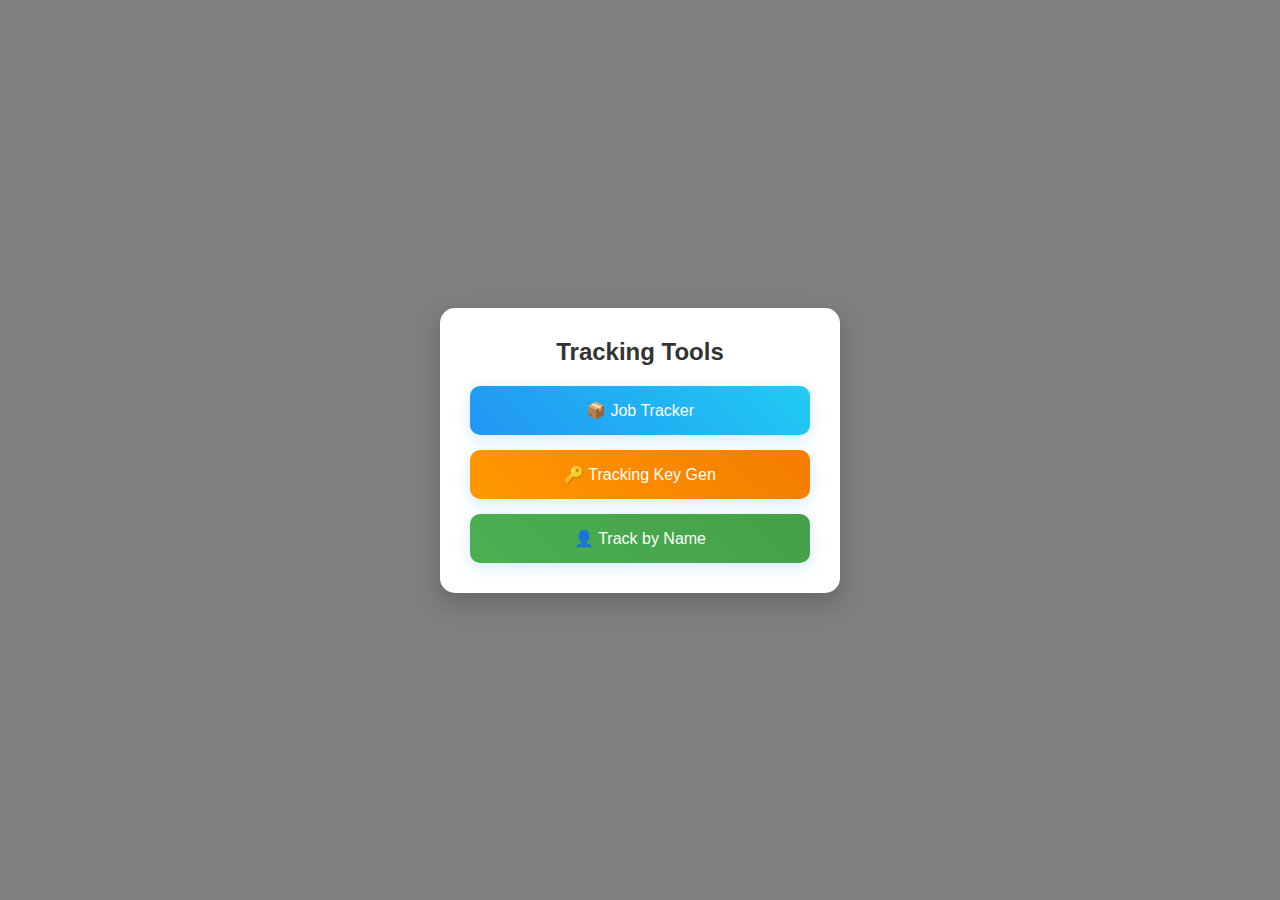
<file: tracking-options.html>
<!DOCTYPE html>
<html lang="en">
<head>
    <meta charset="UTF-8">
    <meta name="viewport" content="width=device-width, initial-scale=1.0">
    <title>Tracking Options</title>
    <style>
        * {
            margin: 0;
            padding: 0;
            box-sizing: border-box;
        }

        body {
            font-family: 'Segoe UI', Tahoma, Geneva, Verdana, sans-serif;
            display: flex;
            align-items: center;
            justify-content: center;
            min-height: 100vh;
            background: rgba(0, 0, 0, 0.5);
        }

        .options-container {
            background: white;
            padding: 30px;
            border-radius: 15px;
            box-shadow: 0 10px 25px rgba(0, 0, 0, 0.2);
            width: 90%;
            max-width: 400px;
            text-align: center;
        }

        h2 {
            color: #333;
            margin-bottom: 20px;
            font-size: 24px;
        }

        .tracking-button {
            background: linear-gradient(45deg, #2196F3, #21CBF3);
            border: none;
            padding: 15px 25px;
            border-radius: 10px;
            color: white;
            font-size: 16px;
            font-weight: 500;
            cursor: pointer;
            transition: all 0.3s ease;
            width: 100%;
            margin-bottom: 15px;
            box-shadow: 0 4px 15px rgba(33, 150, 243, 0.2);
        }

        .tracking-button:last-child {
            margin-bottom: 0;
        }

        .tracking-button:hover {
            transform: translateY(-2px);
            box-shadow: 0 6px 20px rgba(33, 150, 243, 0.3);
        }

        .tracking-button:active {
            transform: translateY(0);
        }

        .tracking-button.order-number {
            background: linear-gradient(45deg, #2196F3, #21CBF3);
        }        .tracking-button.by-name {
            background: linear-gradient(45deg, #4CAF50, #45a049);
        }

        .tracking-button.key-gen {
            background: linear-gradient(45deg, #FF9800, #F57C00);
        }
    </style>
</head>
<body>    <div class="options-container">
        <h2>Tracking Tools</h2>
        <button class="tracking-button order-number" onclick="selectTrackingMethod('order')">
            📦 Job Tracker
        </button>
        <button class="tracking-button key-gen" onclick="selectTrackingMethod('keygen')">
            🔑 Tracking Key Gen
        </button>
        <button class="tracking-button by-name" onclick="selectTrackingMethod('name')">
            👤 Track by Name
        </button>
    </div>    <script>
        // Listen for messages from child frames
        window.addEventListener('message', function(event) {
            if (event.data.action === 'back') {
                // If it's a back action, reload the tracking tools page
                window.location.reload();
            }
        });        function selectTrackingMethod(method) {
            const trackingToolsUrl = window.location.href;
            if (method === 'name') {
                window.location.href = 'https://thenetwork1ng.github.io/search-task-by-name/?back=' + encodeURIComponent(trackingToolsUrl);
            } else if (method === 'keygen') {
                window.location.href = 'https://thenetwork1ng.github.io/job-track-code-generator/?back=' + encodeURIComponent(trackingToolsUrl);
            } else {
                // Send message to parent window for order tracking
                window.parent.postMessage({ trackingMethod: method, backUrl: trackingToolsUrl }, '*');
            }
        }
    </script>
</body>
</html>
</file>
<file: create/style.css>
body {
    min-height: 100vh;
    margin: 0;
    padding: 0;
    font-family: 'Poppins', Arial, sans-serif;
    background: linear-gradient(135deg, #86A8E7 0%, #91EAE4 100%);
    display: flex;
    align-items: center;
    justify-content: center;
    overflow-x: hidden;
    /* Enable smooth scrolling for the entire page */
    scroll-behavior: smooth;
}

.container {
    max-width: 420px;
    width: 95%;
    margin: 40px auto;
    background: rgba(255, 255, 255, 0.7);
    box-shadow: 0 8px 32px 0 rgba(31, 38, 135, 0.18);
    backdrop-filter: blur(8px);
    border-radius: 24px;
    padding: 40px 32px 32px 32px;
    border: 1px solid rgba(255,255,255,0.3);
    position: relative;
    z-index: 1;
    /* Enable smooth scrolling within container */
    scroll-behavior: smooth;
    /* Ensure container can scroll if needed */
    max-height: 90vh;
    overflow-y: auto;
}

h1 {
    text-align: center;
    margin-bottom: 28px;
    color: #227093;
    font-size: 2.2rem;
    font-weight: 600;
    letter-spacing: 1px;
}

form label {
    display: block;
    margin-bottom: 7px;
    color: #218c8d;
    font-weight: 600;
    font-size: 1rem;
    letter-spacing: 0.5px;
}

form input, form textarea, form select {
    width: 100%;
    padding: 12px 14px;
    margin-bottom: 20px;
    border: none;
    border-radius: 12px;
    font-size: 1rem;
    background: rgba(255,255,255,0.85);
    box-shadow: 0 2px 8px rgba(80, 80, 180, 0.07);
    transition: box-shadow 0.2s, border 0.2s;
    outline: none;
    color: #3d246c;
    font-family: inherit;
}

/* Enhanced focus styles for auto-scroll functionality */
form input:focus, form textarea:focus, form select:focus {
    box-shadow: 0 0 0 3px #218c8d88, 0 2px 8px rgba(34, 112, 147, 0.10);
    border: 2px solid #218c8d;
    animation: none;
    /* Ensure focused elements are visible */
    position: relative;
    z-index: 10;
}

/* Smooth transition for focus states */
form input, form textarea, form select, form button, .checkbox-group input[type="checkbox"] {
    transition: all 0.3s ease;
}

/* Enhanced focus indicator for better accessibility */
form input:focus, form textarea:focus, form select:focus, form button:focus, .checkbox-group input[type="checkbox"]:focus {
    outline: 2px solid #a084ee !important;
    outline-offset: 2px !important;
    box-shadow: 0 0 0 3px rgba(160, 132, 238, 0.2) !important;
}

/* Visual feedback for focused elements during auto-scroll */
form input.focused, form textarea.focused, form select.focused, form button.focused {
    animation: focusPulse 1s ease-in-out;
    /* Enhanced glow effect for centered elements */
    box-shadow: 0 0 0 3px rgba(160, 132, 238, 0.3), 0 4px 20px rgba(160, 132, 238, 0.2) !important;
}

@keyframes focusPulse {
    0% { 
        transform: scale(1); 
        box-shadow: 0 0 0 3px rgba(160, 132, 238, 0.2), 0 2px 8px rgba(160, 132, 238, 0.1);
    }
    50% { 
        transform: scale(1.02); 
        box-shadow: 0 0 0 4px rgba(160, 132, 238, 0.4), 0 6px 25px rgba(160, 132, 238, 0.3);
    }
    100% { 
        transform: scale(1); 
        box-shadow: 0 0 0 3px rgba(160, 132, 238, 0.2), 0 2px 8px rgba(160, 132, 238, 0.1);
    }
}

/* Enhanced focus styles for better centering feedback */
form input:focus, form textarea:focus, form select:focus, form button:focus {
    box-shadow: 0 0 0 3px #218c8d88, 0 2px 8px rgba(34, 112, 147, 0.10);
    border: 2px solid #218c8d;
    animation: none;
    /* Ensure focused elements are visible */
    position: relative;
    z-index: 10;
    /* Add a subtle glow to indicate centering */
    background: rgba(255,255,255,0.95);
    transition: all 0.3s ease;
}

/* Special styling for centered focused elements */
form input:focus:not(.focused), form textarea:focus:not(.focused), form select:focus:not(.focused), form button:focus:not(.focused) {
    background: rgba(255,255,255,1);
    box-shadow: 0 0 0 3px rgba(160, 132, 238, 0.4), 0 4px 16px rgba(160, 132, 238, 0.2);
}

/* Enhanced section highlighting */
.form-section {
    background: rgba(255,255,255,0.85);
    border-radius: 16px;
    box-shadow: 0 2px 8px rgba(160, 132, 238, 0.06);
    padding: 22px 18px 12px 18px;
    margin-bottom: 22px;
    border-left: 4px solid #a084ee33;
    border-right: 4px solid #8ec5fc22;
    position: relative;
    transition: all 0.3s ease;
}

.form-section:not(:first-child) {
    margin-top: 10px;
}

/* Active section styling */
.form-section.active {
    border-left: 4px solid #a084ee;
    box-shadow: 0 4px 16px rgba(160, 132, 238, 0.15);
    background: rgba(255,255,255,0.95);
}

.section-title {
    font-size: 1.18rem;
    color: #227093;
    font-weight: 600;
    margin-bottom: 14px;
    letter-spacing: 0.5px;
    text-shadow: 0 1px 0 #fff;
}

button[type="submit"] {
    width: 100%;
    padding: 16px;
    background: linear-gradient(90deg, #86A8E7 0%, #91EAE4 100%);
    color: #fff;
    border: none;
    border-radius: 18px;
    font-size: 1.18rem;
    font-weight: 700;
    cursor: pointer;
    box-shadow: 0 6px 24px rgba(160, 132, 238, 0.18);
    transition: background 0.3s, transform 0.2s, box-shadow 0.2s;
    letter-spacing: 0.7px;
    margin-top: 18px;
}

button[type="submit"]:hover {
    background: linear-gradient(90deg, #91EAE4 0%, #86A8E7 100%);
    transform: translateY(-3px) scale(1.04);
    box-shadow: 0 12px 32px rgba(160, 132, 238, 0.22);
}

#status {
    margin-top: 18px;
    text-align: center;
    color: #227093;
    font-weight: 600;
    font-size: 1.1rem;
    letter-spacing: 0.5px;
    min-height: 24px;
    opacity: 0;
    transition: opacity 0.3s;
    box-shadow: none;
    background: #fff;
    border-radius: 12px;
    padding: 8px 0;
}

#status.visible {
    opacity: 1;
    animation: none;
}

@media (max-width: 600px) {
    .container {
        padding: 24px 8px 18px 8px;
        max-width: 98vw;
    }
    h1 {
        font-size: 1.3rem;
    }
    form input, form textarea, form select {
        font-size: 0.98rem;
        padding: 10px 8px;
    }
    button[type="submit"] {
        font-size: 1rem;
        padding: 12px;
    }
}

/* Decorative abstract SVG background (optional, can be added to HTML for more flair) */

.checkbox-group label {
    display: inline-flex;
    align-items: center;
    margin-right: 18px;
    margin-bottom: 8px;
    font-size: 1rem;
    cursor: pointer;
}

.checkbox-group input[type="checkbox"] {
    margin-right: 7px;
    accent-color: #a084ee;
    transform: scale(1.15);
}

.checkbox-group {
    margin-bottom: 18px;
    display: flex;
    flex-wrap: wrap;
    gap: 6px 0;
}

.checkbox-group legend {
    font-weight: 600;
    color: #227093;
    margin-bottom: 6px;
    font-size: 1.08rem;
    width: 100%;
}

#assignModal {
    display: none;
    align-items: center;
    justify-content: center;
    z-index: 4000;
    position: fixed;
    top: 0; left: 0; width: 100vw; height: 100vh;
    background: rgba(44, 62, 80, 0.18);
}
#assignModal .a4-modal-content {
    max-width: 400px;
    width: 98vw;
    position: relative;
    margin: auto;
    display: flex;
    flex-direction: column;
    align-items: center;
    justify-content: center;
    padding: 36px 24px 28px 24px;
    box-shadow: 0 8px 32px 0 rgba(31, 38, 135, 0.18);
    border-radius: 16px;
    background: #fff;
}
#assignModal h2 {
    color: #4f2e7d;
    text-align: center;
    margin-bottom: 18px;
    width: 100%;
}
#assignToSelect {
    width: 100%;
    padding: 14px 10px;
    font-size: 1.1rem;
    border-radius: 10px;
    margin-bottom: 18px;
    text-align: center;
}
#confirmAssignBtn {
    width: 100%;
    font-size: 1.1rem;
    padding: 12px 0;
    margin-top: 8px;
}
#closeAssignModalBtn {
    position: absolute;
    top: 18px;
    right: 32px;
    font-size: 1.6rem;
    background: none;
    border: none;
    color: #a084ee;
    cursor: pointer;
    font-weight: bold;
}

#saveMenuBtn {
    background: none;
    border: none;
    cursor: pointer;
    padding: 0;
    outline: none;
    display: flex;
    align-items: center;
    transition: filter 0.18s, box-shadow 0.18s;
}
#saveMenuBtn:focus, #saveMenuBtn:active {
    outline: 2px solid #218c8d !important;
    box-shadow: 0 0 0 2px #218c8d44;
}
#saveIcon.bounce {
    animation: save-bounce-plain 0.3s cubic-bezier(.36,1.56,.64,1) 1;
}
@keyframes save-bounce-plain {
    0% { transform: scale(1); }
    40% { transform: scale(1.08); }
    100% { transform: scale(1); }
}
#saveIcon {
    display: block;
}
#saveLoadMenu {
    background: #fff;
    border-radius: 14px;
    box-shadow: 0 4px 16px rgba(34,112,147,0.10);
    min-width: 150px;
    z-index: 10;
    padding: 0;
    margin-top: 10px;
    border: 1.5px solid #e0f7fa;
    opacity: 0;
    pointer-events: none;
    transition: opacity 0.18s;
}
#saveLoadMenu.animated-in {
    opacity: 1;
    pointer-events: auto;
}
#saveLoadMenu.animated-out {
    opacity: 0;
    pointer-events: none;
}
#saveLoadMenu button {
    color: #218c8d;
    background: none;
    border: none;
    width: 100%;
    padding: 12px 18px;
    text-align: left;
    font-weight: 600;
    font-size: 1rem;
    cursor: pointer;
    border-bottom: 1px solid #eee;
    border-radius: 0;
    transition: background 0.15s, color 0.15s;
    opacity: 1;
    transform: none;
    animation: none;
}
#saveLoadMenu button:last-child {
    border-bottom: none;
}
#saveLoadMenu button:hover {
    background: #e0f7fa;
    color: #227093;
    transform: none;
    box-shadow: none;
}
#save-load-controls {
    display: flex;
    align-items: center;
    gap: 8px;
    margin-bottom: 20px;
    position: relative;
}

@keyframes bounce {
  0% { transform: scale(1); }
  30% { transform: scale(1.18) rotate(-8deg); }
  50% { transform: scale(0.95) rotate(6deg); }
  70% { transform: scale(1.08) rotate(-4deg); }
  100% { transform: scale(1) rotate(0); }
}
.bounce {
  animation: bounce 0.5s cubic-bezier(.36,1.56,.64,1) 1;
}
@keyframes fadeSlideIn {
  0% { opacity: 0; transform: translateY(12px) scale(0.98); }
  100% { opacity: 1; transform: translateY(0) scale(1); }
}
@keyframes fadeSlideOut {
  0% { opacity: 1; transform: translateY(0) scale(1); }
  100% { opacity: 0; transform: translateY(12px) scale(0.98); }
}
#saveLoadMenu.animated-in {
  animation: fadeSlideIn 0.28s cubic-bezier(.36,1.56,.64,1);
}
#saveLoadMenu.animated-out {
  animation: fadeSlideOut 0.22s cubic-bezier(.36,1.56,.64,1);
}
#saveLoadMenu button {
  transition: background 0.18s, color 0.18s, transform 0.18s;
}
#saveLoadMenu button:hover {
  background: #e0f7fa;
  color: #227093;
  transform: none;
  box-shadow: none;
}
form input:focus, form textarea:focus, form select:focus {
  box-shadow: 0 0 0 3px #218c8d88, 0 2px 8px rgba(34, 112, 147, 0.10);
  border: 2px solid #218c8d;
  animation: none;
}
#status {
  opacity: 0;
  transition: opacity 0.3s;
  box-shadow: none;
  background: #fff;
  border-radius: 12px;
  padding: 8px 0;
  margin-top: 18px;
  color: #227093;
}
#status.visible {
  opacity: 1;
  animation: none;
}

.sparkle-checkbox {
  display: inline-flex;
  align-items: center;
  position: relative;
  margin-right: 18px;
  transition: none;
}
.sparkle {
  pointer-events: none;
  position: absolute;
  left: 0.5em;
  top: 50%;
  width: 1em;
  height: 1em;
  transform: translateY(-50%);
  opacity: 0;
  z-index: 2;
}
.sparkle-animate {
  animation: sparkle-simple 0.35s cubic-bezier(.36,1.56,.64,1);
}
@keyframes sparkle-simple {
  0% { opacity: 0.7; transform: scale(0.5) translateY(-50%); }
  50% { opacity: 1; transform: scale(1.1) translateY(-50%); }
  100% { opacity: 0; transform: scale(0.7) translateY(-50%); }
}
.sparkle::before {
  content: '';
  position: absolute;
  left: 50%;
  top: 50%;
  width: 0.6em;
  height: 0.6em;
  background: radial-gradient(circle, #218c8d 60%, #fff0 100%);
  border-radius: 50%;
  transform: translate(-50%, -50%) scale(1);
  opacity: 0.8;
}
.sparkle .sparkle-dot { display: none; }

form input:focus, form textarea:focus, form select:focus {
  box-shadow: 0 0 0 5px #a084eecc, 0 2px 8px rgba(80, 80, 180, 0.13);
  border: 2px solid #a084ee;
  animation: field-pulse 0.5s cubic-bezier(.36,1.56,.64,1);
}
@keyframes field-pulse {
  0% { box-shadow: 0 0 0 0 #a084ee00; }
  60% { box-shadow: 0 0 0 8px #a084ee55; }
  100% { box-shadow: 0 0 0 5px #a084eecc; }
}

#saveBtn, #loadBtn {
    background: linear-gradient(90deg, #86A8E7 0%, #91EAE4 100%);
    color: #227093;
}
#saveBtn:focus, #loadBtn:focus {
    outline: 2px solid #218c8d !important;
    box-shadow: 0 0 0 2px #218c8d44;
}
#saveBtn:hover, #loadBtn:hover {
    background: linear-gradient(90deg, #91EAE4 0%, #86A8E7 100%);
    color: #218c8d;
}

form textarea {
    min-height: 90px;
    resize: vertical;
}

form select {
    appearance: none;
    background-image: url('data:image/svg+xml;utf8,<svg fill="%235a189a" height="20" viewBox="0 0 24 24" width="20" xmlns="http://www.w3.org/2000/svg"><path d="M7 10l5 5 5-5z"/></svg>');
    background-repeat: no-repeat;
    background-position: right 12px center;
    background-size: 20px 20px;
    cursor: pointer;
}

.decorative-svg {
    margin-bottom: -18px;
    margin-top: -32px;
    width: 100%;
    pointer-events: none;
}

/* Desktop improvements - larger screens */
@media (min-width: 768px) {
    .container {
        max-width: 800px;
        width: 90%;
        margin: 60px auto;
        padding: 50px 40px 40px 40px;
        border-radius: 32px;
        box-shadow: 0 12px 48px 0 rgba(31, 38, 135, 0.25);
    }
    
    h1 {
        font-size: 2.8rem;
        margin-bottom: 35px;
    }
    
    .form-section {
        padding: 28px 24px 18px 24px;
        margin-bottom: 28px;
        border-radius: 20px;
    }
    
    .section-title {
        font-size: 1.4rem;
        margin-bottom: 18px;
    }
    
    form input, form textarea, form select {
        padding: 16px 18px;
        margin-bottom: 24px;
        border-radius: 16px;
        font-size: 1.1rem;
    }
    
    form label {
        font-size: 1.1rem;
        margin-bottom: 8px;
    }
    
    button[type="submit"] {
        padding: 20px;
        font-size: 1.3rem;
        border-radius: 22px;
        margin-top: 25px;
    }
    
    #saveMenuBtn svg {
        width: 40px;
        height: 40px;
    }
    
    #saveLoadMenu {
        min-width: 180px;
        border-radius: 14px;
    }
    
    #saveLoadMenu button {
        padding: 16px 22px;
        font-size: 1.1rem;
    }
    
    /* Improve checkbox groups for desktop */
    .checkbox-group {
        display: grid;
        grid-template-columns: repeat(2, 1fr);
        gap: 12px 20px;
        margin-bottom: 24px;
    }
    
    .checkbox-group label {
        margin-right: 0;
        margin-bottom: 0;
        font-size: 1.05rem;
        padding: 8px 12px;
        border-radius: 8px;
        transition: background-color 0.2s ease;
    }
    
    .checkbox-group label:hover {
        background-color: rgba(160, 132, 238, 0.1);
    }
    
    .checkbox-group legend {
        font-size: 1.2rem;
        margin-bottom: 12px;
        grid-column: 1 / -1;
    }
}

/* Large desktop screens */
@media (min-width: 1200px) {
    .container {
        max-width: 1000px;
        width: 85%;
        margin: 80px auto;
        padding: 60px 50px 50px 50px;
    }
    
    h1 {
        font-size: 3.2rem;
        margin-bottom: 40px;
    }
    
    .form-section {
        padding: 32px 28px 22px 28px;
        margin-bottom: 32px;
    }
    
    .section-title {
        font-size: 1.5rem;
        margin-bottom: 20px;
    }
    
    form input, form textarea, form select {
        padding: 18px 20px;
        margin-bottom: 28px;
        font-size: 1.15rem;
    }
    
    form label {
        font-size: 1.15rem;
        margin-bottom: 10px;
    }
    
    button[type="submit"] {
        padding: 22px;
        font-size: 1.4rem;
        margin-top: 30px;
    }
    
    /* Three columns for large screens */
    .checkbox-group {
        grid-template-columns: repeat(3, 1fr);
        gap: 14px 24px;
        margin-bottom: 28px;
    }
    
    .checkbox-group label {
        font-size: 1.1rem;
        padding: 10px 14px;
    }
    
    .checkbox-group legend {
        font-size: 1.3rem;
        margin-bottom: 14px;
    }
}

/* Extra large screens */
@media (min-width: 1600px) {
    .container {
        max-width: 1200px;
        width: 80%;
        margin: 100px auto;
        padding: 70px 60px 60px 60px;
    }
    
    h1 {
        font-size: 3.6rem;
        margin-bottom: 45px;
    }
    
    .form-section {
        padding: 36px 32px 26px 32px;
        margin-bottom: 36px;
    }
    
    .section-title {
        font-size: 1.6rem;
        margin-bottom: 22px;
    }
    
    form input, form textarea, form select {
        padding: 20px 22px;
        margin-bottom: 32px;
        font-size: 1.2rem;
    }
    
    form label {
        font-size: 1.2rem;
        margin-bottom: 12px;
    }
    
    button[type="submit"] {
        padding: 24px;
        font-size: 1.5rem;
        margin-top: 35px;
    }
    
    /* Four columns for extra large screens */
    .checkbox-group {
        grid-template-columns: repeat(4, 1fr);
        gap: 16px 28px;
        margin-bottom: 32px;
    }
    
    .checkbox-group label {
        font-size: 1.15rem;
        padding: 12px 16px;
    }
    
    .checkbox-group legend {
        font-size: 1.4rem;
        margin-bottom: 16px;
    }
}

/* Modal improvements for desktop */
@media (min-width: 768px) {
    #assignModal .a4-modal-content {
        max-width: 500px;
        width: 90%;
        padding: 44px 32px 36px 32px;
        border-radius: 20px;
    }
    
    #assignModal h2 {
        font-size: 1.8rem;
        margin-bottom: 24px;
    }
    
    #assignToSelect {
        padding: 18px 14px;
        font-size: 1.2rem;
        border-radius: 12px;
        margin-bottom: 24px;
    }
    
    #confirmAssignBtn {
        font-size: 1.3rem;
        padding: 16px 0;
        margin-top: 12px;
        border-radius: 12px;
    }
    
    #closeAssignModalBtn {
        top: 24px;
        right: 40px;
        font-size: 2rem;
    }
}

@media (min-width: 1200px) {
    #assignModal .a4-modal-content {
        max-width: 600px;
        padding: 52px 40px 44px 40px;
        border-radius: 24px;
    }
    
    #assignModal h2 {
        font-size: 2rem;
        margin-bottom: 28px;
    }
    
    #assignToSelect {
        padding: 20px 16px;
        font-size: 1.3rem;
        border-radius: 14px;
        margin-bottom: 28px;
    }
    
    #confirmAssignBtn {
        font-size: 1.4rem;
        padding: 18px 0;
        margin-top: 16px;
        border-radius: 14px;
    }
    
    #closeAssignModalBtn {
        top: 28px;
        right: 48px;
        font-size: 2.2rem;
    }
}

/* Assignment Success Notification Styles */
.assignment-notification {
    position: fixed;
    top: 20px;
    right: 20px;
    z-index: 5000;
    opacity: 0;
    transform: translateX(100%);
    transition: all 0.5s cubic-bezier(0.68, -0.55, 0.265, 1.55);
    pointer-events: none;
}

.assignment-notification.show {
    opacity: 1;
    transform: translateX(0);
    pointer-events: auto;
}

.notification-content {
    padding: 20px 24px;
    border-radius: 16px;
    box-shadow: 0 8px 32px rgba(76, 175, 80, 0.3);
    backdrop-filter: blur(10px);
    border: 1px solid rgba(255, 255, 255, 0.2);
    display: flex;
    align-items: center;
    gap: 16px;
    min-width: 280px;
    max-width: 350px;
    position: relative;
    overflow: hidden;
    color: white;
}

/* Color schemes for different people */
.notification-content.yolandie {
    background: linear-gradient(135deg, #9C27B0 0%, #7B1FA2 100%);
    box-shadow: 0 8px 32px rgba(156, 39, 176, 0.3);
}

.notification-content.francois {
    background: linear-gradient(135deg, #4CAF50 0%, #45a049 100%);
    box-shadow: 0 8px 32px rgba(76, 175, 80, 0.3);
}

.notification-content.andre {
    background: linear-gradient(135deg, #FF9800 0%, #F57C00 100%);
    box-shadow: 0 8px 32px rgba(255, 152, 0, 0.3);
}

.notification-content.neil {
    background: linear-gradient(135deg, #009688 0%, #00796B 100%);
    box-shadow: 0 8px 32px rgba(0, 150, 136, 0.3);
}

.notification-content::before {
    content: '';
    position: absolute;
    top: 0;
    left: 0;
    right: 0;
    bottom: 0;
    background: linear-gradient(45deg, transparent 30%, rgba(255, 255, 255, 0.1) 50%, transparent 70%);
    transform: translateX(-100%);
    transition: transform 0.6s ease;
}

.assignment-notification.show .notification-content::before {
    transform: translateX(100%);
}

.notification-icon {
    flex-shrink: 0;
    animation: iconBounce 0.6s ease 0.3s both;
}

.notification-text {
    flex: 1;
    display: flex;
    flex-direction: column;
    gap: 4px;
}

.notification-title {
    font-size: 0.9rem;
    font-weight: 600;
    opacity: 0.9;
    letter-spacing: 0.5px;
    animation: slideInUp 0.5s ease 0.2s both;
}

.assigned-name {
    font-size: 1.4rem;
    font-weight: 700;
    letter-spacing: 0.5px;
    animation: slideInUp 0.5s ease 0.4s both;
}

/* Animations */
@keyframes slideInUp {
    from {
        opacity: 0;
        transform: translateY(20px);
    }
    to {
        opacity: 1;
        transform: translateY(0);
    }
}

@keyframes iconBounce {
    0% {
        transform: scale(0) rotate(-180deg);
        opacity: 0;
    }
    50% {
        transform: scale(1.2) rotate(-90deg);
    }
    100% {
        transform: scale(1) rotate(0deg);
        opacity: 1;
    }
}

/* Desktop improvements for notification */
@media (min-width: 768px) {
    .assignment-notification {
        top: 30px;
        right: 30px;
    }
    
    .notification-content {
        padding: 24px 28px;
        border-radius: 20px;
        min-width: 320px;
        max-width: 400px;
        gap: 20px;
    }
    
    .notification-title {
        font-size: 1rem;
    }
    
    .assigned-name {
        font-size: 1.6rem;
    }
    
    .notification-icon svg {
        width: 36px;
        height: 36px;
    }
}

@media (min-width: 1200px) {
    .assignment-notification {
        top: 40px;
        right: 40px;
    }
    
    .notification-content {
        padding: 28px 32px;
        border-radius: 24px;
        min-width: 360px;
        max-width: 450px;
        gap: 24px;
    }
    
    .notification-title {
        font-size: 1.1rem;
    }
    
    .assigned-name {
        font-size: 1.8rem;
    }
    
    .notification-icon svg {
        width: 40px;
        height: 40px;
    }
}

/* Mobile optimizations */
@media (max-width: 600px) {
    .assignment-notification {
        top: 15px;
        right: 15px;
        left: 15px;
        transform: translateY(-100%);
    }
    
    .assignment-notification.show {
        transform: translateY(0);
    }
    
    .notification-content {
        min-width: auto;
        max-width: none;
        padding: 18px 20px;
        gap: 14px;
    }
    
    .notification-title {
        font-size: 0.85rem;
    }
    
    .assigned-name {
        font-size: 1.3rem;
    }
    
    .notification-icon svg {
        width: 28px;
        height: 28px;
    }
}

/* Reset Icon Styles */
.reset-icon {
    display: none;
    width: 32px;
    height: 32px;
    background: linear-gradient(135deg, #FF5722 0%, #E64A19 100%);
    color: white;
    border: none;
    border-radius: 8px;
    cursor: pointer;
    box-shadow: 0 2px 8px rgba(255, 87, 34, 0.2);
    transition: all 0.3s ease;
    opacity: 0;
    transform: scale(0) rotate(-180deg);
    align-items: center;
    justify-content: center;
    margin-left: 8px;
}

.reset-icon.show {
    opacity: 1;
    transform: scale(1) rotate(0deg);
    transition: all 0.5s cubic-bezier(0.68, -0.55, 0.265, 1.55);
}

.reset-icon:hover {
    background: linear-gradient(135deg, #E64A19 0%, #D84315 100%);
    transform: scale(1.1) rotate(5deg);
    box-shadow: 0 6px 20px rgba(255, 87, 34, 0.4);
}

.reset-icon:active {
    transform: scale(0.95) rotate(-5deg);
    box-shadow: 0 2px 8px rgba(255, 87, 34, 0.3);
}

.reset-icon svg {
    width: 24px;
    height: 24px;
    transition: transform 0.3s ease;
}

.reset-icon:hover svg {
    transform: scale(1.1);
}

/* Desktop improvements for reset icon */
@media (min-width: 768px) {
    .reset-icon {
        width: 40px;
        height: 40px;
        margin-left: 12px;
    }
    
    .reset-icon svg {
        width: 24px;
        height: 24px;
    }
}

@media (min-width: 1200px) {
    .reset-icon {
        width: 44px;
        height: 44px;
        margin-left: 16px;
    }
    
    .reset-icon svg {
        width: 26px;
        height: 26px;
    }
}

/* Mobile optimizations for reset icon */
@media (max-width: 600px) {
    .reset-icon {
        width: 28px;
        height: 28px;
        margin-left: 6px;
    }
    
    .reset-icon svg {
        width: 18px;
        height: 18px;
    }
}
</file>
<file: style.css>
body {
    min-height: 100vh;
    margin: 0;
    padding: 0;
    font-family: 'Poppins', Arial, sans-serif;
    background: linear-gradient(135deg, #86A8E7 0%, #91EAE4 100%);
    display: flex;
    align-items: center;
    justify-content: center;
    overflow-x: hidden;
    /* Enable smooth scrolling for the entire page */
    scroll-behavior: smooth;
}

.container {
    max-width: 420px;
    width: 95%;
    margin: 40px auto;
    background: rgba(255, 255, 255, 0.7);
    box-shadow: 0 8px 32px 0 rgba(31, 38, 135, 0.18);
    backdrop-filter: blur(8px);
    border-radius: 24px;
    padding: 40px 32px 32px 32px;
    border: 1px solid rgba(255,255,255,0.3);
    position: relative;
    z-index: 1;
    /* Enable smooth scrolling within container */
    scroll-behavior: smooth;
    /* Ensure container can scroll if needed */
    max-height: 90vh;
    overflow-y: auto;
}

h1 {
    text-align: center;
    margin-bottom: 28px;
    color: #227093;
    font-size: 2.2rem;
    font-weight: 600;
    letter-spacing: 1px;
}

form label {
    display: block;
    margin-bottom: 7px;
    color: #218c8d;
    font-weight: 600;
    font-size: 1rem;
    letter-spacing: 0.5px;
}

form input, form textarea, form select {
    width: 100%;
    padding: 12px 14px;
    margin-bottom: 20px;
    border: none;
    border-radius: 12px;
    font-size: 1rem;
    background: rgba(255,255,255,0.85);
    box-shadow: 0 2px 8px rgba(80, 80, 180, 0.07);
    transition: box-shadow 0.2s, border 0.2s;
    outline: none;
    color: #3d246c;
    font-family: inherit;
}

/* Enhanced focus styles for auto-scroll functionality */
form input:focus, form textarea:focus, form select:focus {
    box-shadow: 0 0 0 3px #218c8d88, 0 2px 8px rgba(34, 112, 147, 0.10);
    border: 2px solid #218c8d;
    animation: none;
    /* Ensure focused elements are visible */
    position: relative;
    z-index: 10;
}

/* Smooth transition for focus states */
form input, form textarea, form select, form button, .checkbox-group input[type="checkbox"] {
    transition: all 0.3s ease;
}

/* Enhanced focus indicator for better accessibility */
form input:focus, form textarea:focus, form select:focus, form button:focus, .checkbox-group input[type="checkbox"]:focus {
    outline: 2px solid #a084ee !important;
    outline-offset: 2px !important;
    box-shadow: 0 0 0 3px rgba(160, 132, 238, 0.2) !important;
}

/* Visual feedback for focused elements during auto-scroll */
form input.focused, form textarea.focused, form select.focused, form button.focused {
    animation: focusPulse 1s ease-in-out;
    /* Enhanced glow effect for centered elements */
    box-shadow: 0 0 0 3px rgba(160, 132, 238, 0.3), 0 4px 20px rgba(160, 132, 238, 0.2) !important;
}

@keyframes focusPulse {
    0% { 
        transform: scale(1); 
        box-shadow: 0 0 0 3px rgba(160, 132, 238, 0.2), 0 2px 8px rgba(160, 132, 238, 0.1);
    }
    50% { 
        transform: scale(1.02); 
        box-shadow: 0 0 0 4px rgba(160, 132, 238, 0.4), 0 6px 25px rgba(160, 132, 238, 0.3);
    }
    100% { 
        transform: scale(1); 
        box-shadow: 0 0 0 3px rgba(160, 132, 238, 0.2), 0 2px 8px rgba(160, 132, 238, 0.1);
    }
}

/* Enhanced focus styles for better centering feedback */
form input:focus, form textarea:focus, form select:focus, form button:focus {
    box-shadow: 0 0 0 3px #218c8d88, 0 2px 8px rgba(34, 112, 147, 0.10);
    border: 2px solid #218c8d;
    animation: none;
    /* Ensure focused elements are visible */
    position: relative;
    z-index: 10;
    /* Add a subtle glow to indicate centering */
    background: rgba(255,255,255,0.95);
    transition: all 0.3s ease;
}

/* Special styling for centered focused elements */
form input:focus:not(.focused), form textarea:focus:not(.focused), form select:focus:not(.focused), form button:focus:not(.focused) {
    background: rgba(255,255,255,1);
    box-shadow: 0 0 0 3px rgba(160, 132, 238, 0.4), 0 4px 16px rgba(160, 132, 238, 0.2);
}

/* Enhanced section highlighting */
.form-section {
    background: rgba(255,255,255,0.85);
    border-radius: 16px;
    box-shadow: 0 2px 8px rgba(160, 132, 238, 0.06);
    padding: 22px 18px 12px 18px;
    margin-bottom: 22px;
    border-left: 4px solid #a084ee33;
    border-right: 4px solid #8ec5fc22;
    position: relative;
    transition: all 0.3s ease;
}

.form-section:not(:first-child) {
    margin-top: 10px;
}

/* Active section styling */
.form-section.active {
    border-left: 4px solid #a084ee;
    box-shadow: 0 4px 16px rgba(160, 132, 238, 0.15);
    background: rgba(255,255,255,0.95);
}

.section-title {
    font-size: 1.18rem;
    color: #227093;
    font-weight: 600;
    margin-bottom: 14px;
    letter-spacing: 0.5px;
    text-shadow: 0 1px 0 #fff;
}

button[type="submit"] {
    width: 100%;
    padding: 16px;
    background: linear-gradient(90deg, #86A8E7 0%, #91EAE4 100%);
    color: #fff;
    border: none;
    border-radius: 18px;
    font-size: 1.18rem;
    font-weight: 700;
    cursor: pointer;
    box-shadow: 0 6px 24px rgba(160, 132, 238, 0.18);
    transition: background 0.3s, transform 0.2s, box-shadow 0.2s;
    letter-spacing: 0.7px;
    margin-top: 18px;
}

button[type="submit"]:hover {
    background: linear-gradient(90deg, #91EAE4 0%, #86A8E7 100%);
    transform: translateY(-3px) scale(1.04);
    box-shadow: 0 12px 32px rgba(160, 132, 238, 0.22);
}

#status {
    margin-top: 18px;
    text-align: center;
    color: #227093;
    font-weight: 600;
    font-size: 1.1rem;
    letter-spacing: 0.5px;
    min-height: 24px;
    opacity: 0;
    transition: opacity 0.3s;
    box-shadow: none;
    background: #fff;
    border-radius: 12px;
    padding: 8px 0;
}

#status.visible {
    opacity: 1;
    animation: none;
}

@media (max-width: 600px) {
    .container {
        padding: 24px 8px 18px 8px;
        max-width: 98vw;
    }
    h1 {
        font-size: 1.3rem;
    }
    form input, form textarea, form select {
        font-size: 0.98rem;
        padding: 10px 8px;
    }
    button[type="submit"] {
        font-size: 1rem;
        padding: 12px;
    }
}

/* Decorative abstract SVG background (optional, can be added to HTML for more flair) */

.checkbox-group label {
    display: inline-flex;
    align-items: center;
    margin-right: 18px;
    margin-bottom: 8px;
    font-size: 1rem;
    cursor: pointer;
}

.checkbox-group input[type="checkbox"] {
    margin-right: 7px;
    accent-color: #a084ee;
    transform: scale(1.15);
}

.checkbox-group {
    margin-bottom: 18px;
    display: flex;
    flex-wrap: wrap;
    gap: 6px 0;
}

.checkbox-group legend {
    font-weight: 600;
    color: #227093;
    margin-bottom: 6px;
    font-size: 1.08rem;
    width: 100%;
}

#assignModal {
    display: none;
    align-items: center;
    justify-content: center;
    z-index: 4000;
    position: fixed;
    top: 0; left: 0; width: 100vw; height: 100vh;
    background: rgba(44, 62, 80, 0.18);
}
#assignModal .a4-modal-content {
    max-width: 400px;
    width: 98vw;
    position: relative;
    margin: auto;
    display: flex;
    flex-direction: column;
    align-items: center;
    justify-content: center;
    padding: 36px 24px 28px 24px;
    box-shadow: 0 8px 32px 0 rgba(31, 38, 135, 0.18);
    border-radius: 16px;
    background: #fff;
}
#assignModal h2 {
    color: #4f2e7d;
    text-align: center;
    margin-bottom: 18px;
    width: 100%;
}
#assignToSelect {
    width: 100%;
    padding: 14px 10px;
    font-size: 1.1rem;
    border-radius: 10px;
    margin-bottom: 18px;
    text-align: center;
}
#confirmAssignBtn {
    width: 100%;
    font-size: 1.1rem;
    padding: 12px 0;
    margin-top: 8px;
}
#closeAssignModalBtn {
    position: absolute;
    top: 18px;
    right: 32px;
    font-size: 1.6rem;
    background: none;
    border: none;
    color: #a084ee;
    cursor: pointer;
    font-weight: bold;
}

#saveMenuBtn {
    background: none;
    border: none;
    cursor: pointer;
    padding: 0;
    outline: none;
    display: flex;
    align-items: center;
    transition: filter 0.18s, box-shadow 0.18s;
}
#saveMenuBtn:focus, #saveMenuBtn:active {
    outline: 2px solid #218c8d !important;
    box-shadow: 0 0 0 2px #218c8d44;
}
#saveIcon.bounce {
    animation: save-bounce-plain 0.3s cubic-bezier(.36,1.56,.64,1) 1;
}
@keyframes save-bounce-plain {
    0% { transform: scale(1); }
    40% { transform: scale(1.08); }
    100% { transform: scale(1); }
}
#saveIcon {
    display: block;
}
#saveLoadMenu {
    background: #fff;
    border-radius: 14px;
    box-shadow: 0 4px 16px rgba(34,112,147,0.10);
    min-width: 150px;
    z-index: 10;
    padding: 0;
    margin-top: 10px;
    border: 1.5px solid #e0f7fa;
    opacity: 0;
    pointer-events: none;
    transition: opacity 0.18s;
}
#saveLoadMenu.animated-in {
    opacity: 1;
    pointer-events: auto;
}
#saveLoadMenu.animated-out {
    opacity: 0;
    pointer-events: none;
}
#saveLoadMenu button {
    color: #218c8d;
    background: none;
    border: none;
    width: 100%;
    padding: 12px 18px;
    text-align: left;
    font-weight: 600;
    font-size: 1rem;
    cursor: pointer;
    border-bottom: 1px solid #eee;
    border-radius: 0;
    transition: background 0.15s, color 0.15s;
    opacity: 1;
    transform: none;
    animation: none;
}
#saveLoadMenu button:last-child {
    border-bottom: none;
}
#saveLoadMenu button:hover {
    background: #e0f7fa;
    color: #227093;
    transform: none;
    box-shadow: none;
}
#save-load-controls {
    display: flex;
    align-items: center;
    gap: 8px;
    margin-bottom: 20px;
    position: relative;
}

@keyframes bounce {
  0% { transform: scale(1); }
  30% { transform: scale(1.18) rotate(-8deg); }
  50% { transform: scale(0.95) rotate(6deg); }
  70% { transform: scale(1.08) rotate(-4deg); }
  100% { transform: scale(1) rotate(0); }
}
.bounce {
  animation: bounce 0.5s cubic-bezier(.36,1.56,.64,1) 1;
}
@keyframes fadeSlideIn {
  0% { opacity: 0; transform: translateY(12px) scale(0.98); }
  100% { opacity: 1; transform: translateY(0) scale(1); }
}
@keyframes fadeSlideOut {
  0% { opacity: 1; transform: translateY(0) scale(1); }
  100% { opacity: 0; transform: translateY(12px) scale(0.98); }
}
#saveLoadMenu.animated-in {
  animation: fadeSlideIn 0.28s cubic-bezier(.36,1.56,.64,1);
}
#saveLoadMenu.animated-out {
  animation: fadeSlideOut 0.22s cubic-bezier(.36,1.56,.64,1);
}
#saveLoadMenu button {
  transition: background 0.18s, color 0.18s, transform 0.18s;
}
#saveLoadMenu button:hover {
  background: #e0f7fa;
  color: #227093;
  transform: none;
  box-shadow: none;
}
form input:focus, form textarea:focus, form select:focus {
  box-shadow: 0 0 0 3px #218c8d88, 0 2px 8px rgba(34, 112, 147, 0.10);
  border: 2px solid #218c8d;
  animation: none;
}
#status {
  opacity: 0;
  transition: opacity 0.3s;
  box-shadow: none;
  background: #fff;
  border-radius: 12px;
  padding: 8px 0;
  margin-top: 18px;
  color: #227093;
}
#status.visible {
  opacity: 1;
  animation: none;
}

.sparkle-checkbox {
  display: inline-flex;
  align-items: center;
  position: relative;
  margin-right: 18px;
  transition: none;
}
.sparkle {
  pointer-events: none;
  position: absolute;
  left: 0.5em;
  top: 50%;
  width: 1em;
  height: 1em;
  transform: translateY(-50%);
  opacity: 0;
  z-index: 2;
}
.sparkle-animate {
  animation: sparkle-simple 0.35s cubic-bezier(.36,1.56,.64,1);
}
@keyframes sparkle-simple {
  0% { opacity: 0.7; transform: scale(0.5) translateY(-50%); }
  50% { opacity: 1; transform: scale(1.1) translateY(-50%); }
  100% { opacity: 0; transform: scale(0.7) translateY(-50%); }
}
.sparkle::before {
  content: '';
  position: absolute;
  left: 50%;
  top: 50%;
  width: 0.6em;
  height: 0.6em;
  background: radial-gradient(circle, #218c8d 60%, #fff0 100%);
  border-radius: 50%;
  transform: translate(-50%, -50%) scale(1);
  opacity: 0.8;
}
.sparkle .sparkle-dot { display: none; }

form input:focus, form textarea:focus, form select:focus {
  box-shadow: 0 0 0 5px #a084eecc, 0 2px 8px rgba(80, 80, 180, 0.13);
  border: 2px solid #a084ee;
  animation: field-pulse 0.5s cubic-bezier(.36,1.56,.64,1);
}
@keyframes field-pulse {
  0% { box-shadow: 0 0 0 0 #a084ee00; }
  60% { box-shadow: 0 0 0 8px #a084ee55; }
  100% { box-shadow: 0 0 0 5px #a084eecc; }
}

#saveBtn, #loadBtn {
    background: linear-gradient(90deg, #86A8E7 0%, #91EAE4 100%);
    color: #227093;
}
#saveBtn:focus, #loadBtn:focus {
    outline: 2px solid #218c8d !important;
    box-shadow: 0 0 0 2px #218c8d44;
}
#saveBtn:hover, #loadBtn:hover {
    background: linear-gradient(90deg, #91EAE4 0%, #86A8E7 100%);
    color: #218c8d;
}

form textarea {
    min-height: 90px;
    resize: vertical;
}

form select {
    appearance: none;
    background-image: url('data:image/svg+xml;utf8,<svg fill="%235a189a" height="20" viewBox="0 0 24 24" width="20" xmlns="http://www.w3.org/2000/svg"><path d="M7 10l5 5 5-5z"/></svg>');
    background-repeat: no-repeat;
    background-position: right 12px center;
    background-size: 20px 20px;
    cursor: pointer;
}

.decorative-svg {
    margin-bottom: -18px;
    margin-top: -32px;
    width: 100%;
    pointer-events: none;
}

/* Desktop improvements - larger screens */
@media (min-width: 768px) {
    .container {
        max-width: 800px;
        width: 90%;
        margin: 60px auto;
        padding: 50px 40px 40px 40px;
        border-radius: 32px;
        box-shadow: 0 12px 48px 0 rgba(31, 38, 135, 0.25);
    }
    
    h1 {
        font-size: 2.8rem;
        margin-bottom: 35px;
    }
    
    .form-section {
        padding: 28px 24px 18px 24px;
        margin-bottom: 28px;
        border-radius: 20px;
    }
    
    .section-title {
        font-size: 1.4rem;
        margin-bottom: 18px;
    }
    
    form input, form textarea, form select {
        padding: 16px 18px;
        margin-bottom: 24px;
        border-radius: 16px;
        font-size: 1.1rem;
    }
    
    form label {
        font-size: 1.1rem;
        margin-bottom: 8px;
    }
    
    button[type="submit"] {
        padding: 20px;
        font-size: 1.3rem;
        border-radius: 22px;
        margin-top: 25px;
    }
    
    #saveMenuBtn svg {
        width: 40px;
        height: 40px;
    }
    
    #saveLoadMenu {
        min-width: 180px;
        border-radius: 14px;
    }
    
    #saveLoadMenu button {
        padding: 16px 22px;
        font-size: 1.1rem;
    }
    
    /* Improve checkbox groups for desktop */
    .checkbox-group {
        display: grid;
        grid-template-columns: repeat(2, 1fr);
        gap: 12px 20px;
        margin-bottom: 24px;
    }
    
    .checkbox-group label {
        margin-right: 0;
        margin-bottom: 0;
        font-size: 1.05rem;
        padding: 8px 12px;
        border-radius: 8px;
        transition: background-color 0.2s ease;
    }
    
    .checkbox-group label:hover {
        background-color: rgba(160, 132, 238, 0.1);
    }
    
    .checkbox-group legend {
        font-size: 1.2rem;
        margin-bottom: 12px;
        grid-column: 1 / -1;
    }
}

/* Large desktop screens */
@media (min-width: 1200px) {
    .container {
        max-width: 1000px;
        width: 85%;
        margin: 80px auto;
        padding: 60px 50px 50px 50px;
    }
    
    h1 {
        font-size: 3.2rem;
        margin-bottom: 40px;
    }
    
    .form-section {
        padding: 32px 28px 22px 28px;
        margin-bottom: 32px;
    }
    
    .section-title {
        font-size: 1.5rem;
        margin-bottom: 20px;
    }
    
    form input, form textarea, form select {
        padding: 18px 20px;
        margin-bottom: 28px;
        font-size: 1.15rem;
    }
    
    form label {
        font-size: 1.15rem;
        margin-bottom: 10px;
    }
    
    button[type="submit"] {
        padding: 22px;
        font-size: 1.4rem;
        margin-top: 30px;
    }
    
    /* Three columns for large screens */
    .checkbox-group {
        grid-template-columns: repeat(3, 1fr);
        gap: 14px 24px;
        margin-bottom: 28px;
    }
    
    .checkbox-group label {
        font-size: 1.1rem;
        padding: 10px 14px;
    }
    
    .checkbox-group legend {
        font-size: 1.3rem;
        margin-bottom: 14px;
    }
}

/* Extra large screens */
@media (min-width: 1600px) {
    .container {
        max-width: 1200px;
        width: 80%;
        margin: 100px auto;
        padding: 70px 60px 60px 60px;
    }
    
    h1 {
        font-size: 3.6rem;
        margin-bottom: 45px;
    }
    
    .form-section {
        padding: 36px 32px 26px 32px;
        margin-bottom: 36px;
    }
    
    .section-title {
        font-size: 1.6rem;
        margin-bottom: 22px;
    }
    
    form input, form textarea, form select {
        padding: 20px 22px;
        margin-bottom: 32px;
        font-size: 1.2rem;
    }
    
    form label {
        font-size: 1.2rem;
        margin-bottom: 12px;
    }
    
    button[type="submit"] {
        padding: 24px;
        font-size: 1.5rem;
        margin-top: 35px;
    }
    
    /* Four columns for extra large screens */
    .checkbox-group {
        grid-template-columns: repeat(4, 1fr);
        gap: 16px 28px;
        margin-bottom: 32px;
    }
    
    .checkbox-group label {
        font-size: 1.15rem;
        padding: 12px 16px;
    }
    
    .checkbox-group legend {
        font-size: 1.4rem;
        margin-bottom: 16px;
    }
}

/* Modal improvements for desktop */
@media (min-width: 768px) {
    #assignModal .a4-modal-content {
        max-width: 500px;
        width: 90%;
        padding: 44px 32px 36px 32px;
        border-radius: 20px;
    }
    
    #assignModal h2 {
        font-size: 1.8rem;
        margin-bottom: 24px;
    }
    
    #assignToSelect {
        padding: 18px 14px;
        font-size: 1.2rem;
        border-radius: 12px;
        margin-bottom: 24px;
    }
    
    #confirmAssignBtn {
        font-size: 1.3rem;
        padding: 16px 0;
        margin-top: 12px;
        border-radius: 12px;
    }
    
    #closeAssignModalBtn {
        top: 24px;
        right: 40px;
        font-size: 2rem;
    }
}

@media (min-width: 1200px) {
    #assignModal .a4-modal-content {
        max-width: 600px;
        padding: 52px 40px 44px 40px;
        border-radius: 24px;
    }
    
    #assignModal h2 {
        font-size: 2rem;
        margin-bottom: 28px;
    }
    
    #assignToSelect {
        padding: 20px 16px;
        font-size: 1.3rem;
        border-radius: 14px;
        margin-bottom: 28px;
    }
    
    #confirmAssignBtn {
        font-size: 1.4rem;
        padding: 18px 0;
        margin-top: 16px;
        border-radius: 14px;
    }
    
    #closeAssignModalBtn {
        top: 28px;
        right: 48px;
        font-size: 2.2rem;
    }
}

/* Assignment Success Notification Styles */
.assignment-notification {
    position: fixed;
    top: 20px;
    right: 20px;
    z-index: 5000;
    opacity: 0;
    transform: translateX(100%);
    transition: all 0.5s cubic-bezier(0.68, -0.55, 0.265, 1.55);
    pointer-events: none;
}

.assignment-notification.show {
    opacity: 1;
    transform: translateX(0);
    pointer-events: auto;
}

.notification-content {
    padding: 20px 24px;
    border-radius: 16px;
    box-shadow: 0 8px 32px rgba(76, 175, 80, 0.3);
    backdrop-filter: blur(10px);
    border: 1px solid rgba(255, 255, 255, 0.2);
    display: flex;
    align-items: center;
    gap: 16px;
    min-width: 280px;
    max-width: 350px;
    position: relative;
    overflow: hidden;
    color: white;
}

/* Color schemes for different people */
.notification-content.yolandie {
    background: linear-gradient(135deg, #9C27B0 0%, #7B1FA2 100%);
    box-shadow: 0 8px 32px rgba(156, 39, 176, 0.3);
}

.notification-content.francois {
    background: linear-gradient(135deg, #4CAF50 0%, #45a049 100%);
    box-shadow: 0 8px 32px rgba(76, 175, 80, 0.3);
}

.notification-content.andre {
    background: linear-gradient(135deg, #FF9800 0%, #F57C00 100%);
    box-shadow: 0 8px 32px rgba(255, 152, 0, 0.3);
}

.notification-content.neil {
    background: linear-gradient(135deg, #009688 0%, #00796B 100%);
    box-shadow: 0 8px 32px rgba(0, 150, 136, 0.3);
}

.notification-content::before {
    content: '';
    position: absolute;
    top: 0;
    left: 0;
    right: 0;
    bottom: 0;
    background: linear-gradient(45deg, transparent 30%, rgba(255, 255, 255, 0.1) 50%, transparent 70%);
    transform: translateX(-100%);
    transition: transform 0.6s ease;
}

.assignment-notification.show .notification-content::before {
    transform: translateX(100%);
}

.notification-icon {
    flex-shrink: 0;
    animation: iconBounce 0.6s ease 0.3s both;
}

.notification-text {
    flex: 1;
    display: flex;
    flex-direction: column;
    gap: 4px;
}

.notification-title {
    font-size: 0.9rem;
    font-weight: 600;
    opacity: 0.9;
    letter-spacing: 0.5px;
    animation: slideInUp 0.5s ease 0.2s both;
}

.assigned-name {
    font-size: 1.4rem;
    font-weight: 700;
    letter-spacing: 0.5px;
    animation: slideInUp 0.5s ease 0.4s both;
}

/* Animations */
@keyframes slideInUp {
    from {
        opacity: 0;
        transform: translateY(20px);
    }
    to {
        opacity: 1;
        transform: translateY(0);
    }
}

@keyframes iconBounce {
    0% {
        transform: scale(0) rotate(-180deg);
        opacity: 0;
    }
    50% {
        transform: scale(1.2) rotate(-90deg);
    }
    100% {
        transform: scale(1) rotate(0deg);
        opacity: 1;
    }
}

/* Desktop improvements for notification */
@media (min-width: 768px) {
    .assignment-notification {
        top: 30px;
        right: 30px;
    }
    
    .notification-content {
        padding: 24px 28px;
        border-radius: 20px;
        min-width: 320px;
        max-width: 400px;
        gap: 20px;
    }
    
    .notification-title {
        font-size: 1rem;
    }
    
    .assigned-name {
        font-size: 1.6rem;
    }
    
    .notification-icon svg {
        width: 36px;
        height: 36px;
    }
}

@media (min-width: 1200px) {
    .assignment-notification {
        top: 40px;
        right: 40px;
    }
    
    .notification-content {
        padding: 28px 32px;
        border-radius: 24px;
        min-width: 360px;
        max-width: 450px;
        gap: 24px;
    }
    
    .notification-title {
        font-size: 1.1rem;
    }
    
    .assigned-name {
        font-size: 1.8rem;
    }
    
    .notification-icon svg {
        width: 40px;
        height: 40px;
    }
}

/* Mobile optimizations */
@media (max-width: 600px) {
    .assignment-notification {
        top: 15px;
        right: 15px;
        left: 15px;
        transform: translateY(-100%);
    }
    
    .assignment-notification.show {
        transform: translateY(0);
    }
    
    .notification-content {
        min-width: auto;
        max-width: none;
        padding: 18px 20px;
        gap: 14px;
    }
    
    .notification-title {
        font-size: 0.85rem;
    }
    
    .assigned-name {
        font-size: 1.3rem;
    }
    
    .notification-icon svg {
        width: 28px;
        height: 28px;
    }
}

/* Reset Icon Styles */
.reset-icon {
    display: none;
    width: 32px;
    height: 32px;
    background: linear-gradient(135deg, #FF5722 0%, #E64A19 100%);
    color: white;
    border: none;
    border-radius: 8px;
    cursor: pointer;
    box-shadow: 0 2px 8px rgba(255, 87, 34, 0.2);
    transition: all 0.3s ease;
    opacity: 0;
    transform: scale(0) rotate(-180deg);
    align-items: center;
    justify-content: center;
    margin-left: 8px;
}

.reset-icon.show {
    opacity: 1;
    transform: scale(1) rotate(0deg);
    transition: all 0.5s cubic-bezier(0.68, -0.55, 0.265, 1.55);
}

.reset-icon:hover {
    background: linear-gradient(135deg, #E64A19 0%, #D84315 100%);
    transform: scale(1.1) rotate(5deg);
    box-shadow: 0 6px 20px rgba(255, 87, 34, 0.4);
}

.reset-icon:active {
    transform: scale(0.95) rotate(-5deg);
    box-shadow: 0 2px 8px rgba(255, 87, 34, 0.3);
}

.reset-icon svg {
    width: 24px;
    height: 24px;
    transition: transform 0.3s ease;
}

.reset-icon:hover svg {
    transform: scale(1.1);
}

/* Desktop improvements for reset icon */
@media (min-width: 768px) {
    .reset-icon {
        width: 40px;
        height: 40px;
        margin-left: 12px;
    }
    
    .reset-icon svg {
        width: 24px;
        height: 24px;
    }
}

@media (min-width: 1200px) {
    .reset-icon {
        width: 44px;
        height: 44px;
        margin-left: 16px;
    }
    
    .reset-icon svg {
        width: 26px;
        height: 26px;
    }
}

/* Mobile optimizations for reset icon */
@media (max-width: 600px) {
    .reset-icon {
        width: 28px;
        height: 28px;
        margin-left: 6px;
    }
    
    .reset-icon svg {
        width: 18px;
        height: 18px;
    }
}
</file>
<file: view jobs/style.css>
/* Modern, fresh, vibrant UI theme for view-jobs--main */

:root {
  --primary-color: #7c3aed;
  --secondary-color: #38bdf8;
  --accent-color: #8b5cf6;
  --gradient-start: #7c3aed;
  --gradient-end: #38bdf8;
}

body {
  background: linear-gradient(120deg, #f8fafc 0%, #e0e7ef 100%);
  color: #232946;
  font-family: 'Segoe UI', 'Roboto', Arial, sans-serif;
  margin: 0;
  padding: 0;
  min-height: 100vh;
  animation: fadeIn 0.8s ease-in-out;
}

@keyframes fadeIn {
  from { opacity: 0; transform: translateY(20px); }
  to { opacity: 1; transform: translateY(0); }
}

header, h1, h2, h3, h4, h5, h6 {
  color: var(--primary-color);
  text-shadow: none;
  transition: color 0.3s ease;
}

.container {
  max-width: 900px;
  margin: 40px auto;
  background: #fff;
  border-radius: 18px;
  box-shadow: 0 8px 32px 0 rgba(44, 62, 80, 0.10);
  padding: 36px 28px;
  animation: slideUp 0.6s ease-out;
  transition: all 0.3s ease;
}

@keyframes slideUp {
  from { opacity: 0; transform: translateY(40px); }
  to { opacity: 1; transform: translateY(0); }
}

.container:hover {
  box-shadow: 0 12px 40px 0 rgba(44, 62, 80, 0.15);
  transform: translateY(-2px);
}

button, input[type="submit"], .btn {
  background: linear-gradient(90deg, var(--gradient-start) 0%, var(--gradient-end) 100%);
  color: #fff;
  border: none;
  border-radius: 8px;
  padding: 10px 26px;
  font-size: 1rem;
  font-weight: 600;
  cursor: pointer;
  transition: all 0.3s cubic-bezier(0.4, 0, 0.2, 1);
  box-shadow: 0 4px 12px rgba(124, 58, 237, 0.15);
  position: relative;
  overflow: hidden;
}

button::before, input[type="submit"]::before, .btn::before {
  content: '';
  position: absolute;
  top: 0;
  left: -100%;
  width: 100%;
  height: 100%;
  background: linear-gradient(90deg, transparent, rgba(255,255,255,0.2), transparent);
  transition: left 0.5s;
}

button:hover::before, input[type="submit"]:hover::before, .btn:hover::before {
  left: 100%;
}

button:hover, input[type="submit"]:hover, .btn:hover {
  background: linear-gradient(90deg, var(--gradient-end) 0%, var(--gradient-start) 100%);
  transform: translateY(-3px) scale(1.05);
  box-shadow: 0 8px 25px rgba(124, 58, 237, 0.25);
}

button:active, input[type="submit"]:active, .btn:active {
  transform: translateY(-1px) scale(1.02);
}

input, select, textarea {
  background: #f3f4f6;
  color: #232946;
  border: 1.5px solid var(--primary-color);
  border-radius: 7px;
  padding: 9px 13px;
  margin-bottom: 14px;
  font-size: 1rem;
  transition: all 0.3s ease;
}

input:focus, select:focus, textarea:focus {
  border: 2px solid var(--secondary-color);
  outline: none;
  box-shadow: 0 0 0 3px rgba(124, 58, 237, 0.1);
  transform: translateY(-1px);
}

.card, .job-listing, .job-card, .person-modal-content, .a4-modal-content {
  background: #fff;
  border-radius: 14px;
  box-shadow: 0 4px 24px 0 rgba(124, 58, 237, 0.07);
  padding: 22px 20px;
  margin-bottom: 22px;
  transition: all 0.3s cubic-bezier(0.4, 0, 0.2, 1);
  animation: fadeInUp 0.5s ease-out;
}

@keyframes fadeInUp {
  from { opacity: 0; transform: translateY(20px); }
  to { opacity: 1; transform: translateY(0); }
}

.card:hover, .job-listing:hover, .job-card:hover {
  box-shadow: 0 12px 40px 0 rgba(124, 58, 237, 0.15);
  transform: translateY(-4px) scale(1.02);
}

.a4-job-details {
  border: 1.5px solid var(--primary-color);
  border-radius: 10px;
  margin-bottom: 32px;
  padding: 24px 28px;
  background: rgba(248, 249, 250, 0.5);
  box-shadow: 0 2px 8px rgba(124, 58, 237, 0.07);
  transition: all 0.3s ease;
  animation: slideIn 0.6s ease-out;
}

@keyframes slideIn {
  from { opacity: 0; transform: translateX(-20px); }
  to { opacity: 1; transform: translateX(0); }
}

.a4-job-details:hover {
  border-color: var(--secondary-color);
  box-shadow: 0 8px 25px rgba(124, 58, 237, 0.12);
  transform: translateY(-2px);
}

.a4-job-details h3 {
  color: var(--primary-color);
  margin-bottom: 10px;
  font-size: 1.15rem;
  transition: color 0.3s ease;
}

.a4-job-details table {
  width: 100%;
  border-collapse: collapse;
  transition: all 0.3s ease;
}

.a4-job-details th {
  background: linear-gradient(90deg, var(--gradient-start) 0%, var(--gradient-end) 100%);
  color: #fff;
  font-weight: 600;
  transition: all 0.3s ease;
}

a, a:visited {
  color: var(--primary-color);
  text-decoration: none;
  transition: all 0.3s ease;
  position: relative;
}

a::after {
  content: '';
  position: absolute;
  width: 0;
  height: 2px;
  bottom: -2px;
  left: 0;
  background: linear-gradient(90deg, var(--gradient-start) 0%, var(--gradient-end) 100%);
  transition: width 0.3s ease;
}

a:hover::after {
  width: 100%;
}

a:hover {
  color: var(--secondary-color);
  transform: translateY(-1px);
}

::-webkit-scrollbar {
  width: 10px;
  background: #e0e7ef;
}

::-webkit-scrollbar-thumb {
  background: linear-gradient(180deg, var(--gradient-start) 0%, var(--gradient-end) 100%);
  border-radius: 8px;
  transition: all 0.3s ease;
}

::-webkit-scrollbar-thumb:hover {
  background: linear-gradient(180deg, var(--gradient-end) 0%, var(--gradient-start) 100%);
}

#status, #clearLogPasswordStatus {
  color: #e11d48;
  animation: pulse 2s infinite;
}

@keyframes pulse {
  0%, 100% { opacity: 1; }
  50% { opacity: 0.7; }
}

#currentUserDisplay {
  text-align: center;
  font-size: 4rem;
  font-weight: 900;
  font-family: 'Arial Black', Arial, 'Poppins', 'Segoe UI', 'Roboto', sans-serif;
  background: linear-gradient(90deg, var(--gradient-start) 0%, var(--gradient-end) 100%);
  -webkit-background-clip: text;
  -webkit-text-fill-color: transparent;
  background-clip: text;
  margin-bottom: 25px;
  letter-spacing: 3px;
  text-transform: uppercase;
  text-shadow: 2px 2px 4px rgba(0,0,0,0.1);
  padding: 10px 0;
  animation: glow 2s ease-in-out;
  transition: all 0.3s ease;
}

@keyframes glow {
  from { filter: drop-shadow(0 0 5px rgba(124, 58, 237, 0.3)); }
  to { filter: drop-shadow(0 0 20px rgba(124, 58, 237, 0.6)); }
}

.client-list .client-name {
  background: linear-gradient(90deg, var(--gradient-start, #7c3aed) 0%, var(--gradient-end, #38bdf8) 100%) !important;
  color: #fff !important;
  font-size: 1.2rem;
  font-weight: 600;
  border-radius: 10px;
  padding: 18px 32px;
  cursor: pointer;
  box-shadow: 0 4px 15px rgba(var(--primary-color-rgb, 124, 58, 237), 0.15);
  transition: all 0.3s cubic-bezier(0.4, 0, 0.2, 1);
  border: none;
  outline: none;
  text-align: left;
  position: relative;
  overflow: hidden;
  animation: bounceIn 0.6s ease-out;
}

@keyframes bounceIn {
  0% { opacity: 0; transform: scale(0.3); }
  50% { opacity: 1; transform: scale(1.05); }
  70% { transform: scale(0.9); }
  100% { opacity: 1; transform: scale(1); }
}

.client-list .client-name::before {
  content: '';
  position: absolute;
  top: 0;
  left: -100%;
  width: 100%;
  height: 100%;
  background: linear-gradient(90deg, transparent, rgba(255,255,255,0.2), transparent);
  transition: left 0.6s;
}

.client-list .client-name:hover::before {
  left: 100%;
}

.client-list .client-name:hover {
  transform: translateY(-4px);
  box-shadow: 0 8px 30px rgba(var(--primary-color-rgb, 124, 58, 237), 0.25);
}

.modal {
  animation: fadeIn 0.3s ease-out;
}

.person-modal-content, .a4-modal-content {
  animation: scaleIn 0.4s ease-out;
}

@keyframes scaleIn {
  from { opacity: 0; transform: scale(0.8); }
  to { opacity: 1; transform: scale(1); }
}

@media (max-width: 600px) {
  .container {
    padding: 16px 4px;
  }
  .card, .job-listing, .job-card, .person-modal-content, .a4-modal-content {
    padding: 12px 6px;
  }
}

/* Popup Notification System */
.popup-notification {
  position: fixed;
  top: 20px;
  right: 20px;
  background: linear-gradient(135deg, var(--gradient-start, #7c3aed) 0%, var(--gradient-end, #38bdf8) 100%);
  color: white;
  padding: 16px 24px;
  border-radius: 12px;
  box-shadow: 0 8px 32px rgba(var(--primary-color-rgb, 124, 58, 237), 0.3);
  font-weight: 600;
  font-size: 1rem;
  z-index: 10000;
  transform: translateX(400px);
  opacity: 0;
  animation: slideInNotification 0.5s ease-out forwards;
  max-width: 300px;
  backdrop-filter: blur(10px);
  border: 1px solid rgba(255, 255, 255, 0.2);
}

.popup-notification.success {
  background: linear-gradient(135deg, #10b981 0%, #059669 100%);
  box-shadow: 0 8px 32px rgba(16, 185, 129, 0.3);
}

.popup-notification.purple {
  background: linear-gradient(135deg, #ec4899 0%, #a855f7 100%);
  box-shadow: 0 8px 32px rgba(236, 72, 153, 0.3);
}

.popup-notification.gold {
  background: linear-gradient(135deg, #f59e0b 0%, #d97706 100%);
  box-shadow: 0 8px 32px rgba(245, 158, 11, 0.3);
}

.popup-notification.teal {
  background: linear-gradient(135deg, #0ea5e9 0%, #0891b2 100%);
  box-shadow: 0 8px 32px rgba(14, 165, 233, 0.3);
}

.popup-notification.error {
  background: linear-gradient(135deg, #ef4444 0%, #dc2626 100%);
  box-shadow: 0 8px 32px rgba(239, 68, 68, 0.3);
}

@keyframes slideInNotification {
  0% {
    transform: translateX(400px);
    opacity: 0;
  }
  100% {
    transform: translateX(0);
    opacity: 1;
  }
}

@keyframes slideOutNotification {
  0% {
    transform: translateX(0);
    opacity: 1;
  }
  100% {
    transform: translateX(400px);
    opacity: 0;
  }
}

.popup-notification.fade-out {
  animation: slideOutNotification 0.5s ease-in forwards;
}
</file>
<file: view/style.css>
body {
    min-height: 100vh;
    margin: 0;
    padding: 0;
    font-family: 'Poppins', Arial, sans-serif;
    background: linear-gradient(135deg, #86A8E7 0%, #91EAE4 100%);
    display: flex;
    align-items: flex-start;
    justify-content: center;
    padding: 20px;
    overflow-x: hidden;
}

.container {
    max-width: 900px;
    width: 100%;
    margin: 0 auto;
    background: rgba(255, 255, 255, 0.9);
    box-shadow: 0 8px 32px 0 rgba(31, 38, 135, 0.18);
    backdrop-filter: blur(8px);
    border-radius: 24px;
    padding: 40px 32px 32px 32px;
    border: 1px solid rgba(255,255,255,0.3);
    position: relative;
    min-height: 80vh;
}

.decorative-svg {
    position: absolute;
    top: 0;
    left: 0;
    right: 0;
    border-radius: 24px 24px 0 0;
    overflow: hidden;
}

.header {
    display: flex;
    align-items: center;
    justify-content: space-between;
    margin-bottom: 30px;
    gap: 20px;
}

.back-btn, .refresh-btn {
    background: rgba(255, 255, 255, 0.8);
    border: none;
    border-radius: 12px;
    padding: 12px;
    cursor: pointer;
    transition: all 0.3s ease;
    display: flex;
    align-items: center;
    justify-content: center;
}

.back-btn:hover, .refresh-btn:hover {
    background: rgba(255, 255, 255, 1);
    transform: translateY(-2px);
    box-shadow: 0 4px 12px rgba(160, 132, 238, 0.2);
}

h1 {
    color: #227093;
    font-size: 2.2rem;
    font-weight: 700;
    letter-spacing: 1px;
    flex: 1;
    text-align: center;
    margin: 0;
}

.filters {
    display: flex;
    gap: 15px;
    margin-bottom: 30px;
    flex-wrap: wrap;
}

.filter-select, .search-input {
    flex: 1;
    min-width: 200px;
    padding: 12px 16px;
    border: none;
    border-radius: 12px;
    font-size: 1rem;
    background: rgba(255,255,255,0.9);
    box-shadow: 0 2px 8px rgba(80, 80, 180, 0.07);
    transition: box-shadow 0.2s, border 0.2s;
    outline: none;
    color: #3d246c;
    font-family: inherit;
}

.filter-select:focus, .search-input:focus {
    box-shadow: 0 0 0 3px #218c8d88, 0 2px 8px rgba(34, 112, 147, 0.10);
    border: 2px solid #218c8d;
}

.loading {
    text-align: center;
    padding: 40px 20px;
    color: #227093;
}

.spinner {
    width: 40px;
    height: 40px;
    border: 4px solid rgba(160, 132, 238, 0.2);
    border-left: 4px solid #a084ee;
    border-radius: 50%;
    animation: spin 1s linear infinite;
    margin: 0 auto 20px;
}

@keyframes spin {
    0% { transform: rotate(0deg); }
    100% { transform: rotate(360deg); }
}

.jobs-list {
    display: grid;
    grid-template-columns: repeat(auto-fill, minmax(300px, 1fr));
    gap: 20px;
    margin-bottom: 20px;
}

.job-card {
    background: rgba(255, 255, 255, 0.95);
    border-radius: 16px;
    padding: 20px;
    box-shadow: 0 4px 16px rgba(160, 132, 238, 0.1);
    border: 1px solid rgba(160, 132, 238, 0.1);
    transition: all 0.3s ease;
    cursor: pointer;
    position: relative;
}

.job-card:hover {
    transform: translateY(-4px);
    box-shadow: 0 8px 24px rgba(160, 132, 238, 0.2);
    border-color: #a084ee;
}

.job-card.completed {
    opacity: 0.7;
    border-color: #4CAF50;
}

.job-card.completed::after {
    content: "✓ Completed";
    position: absolute;
    top: 10px;
    right: 10px;
    background: #4CAF50;
    color: white;
    padding: 4px 8px;
    border-radius: 6px;
    font-size: 0.8rem;
    font-weight: 600;
}

.customer-name {
    font-size: 1.3rem;
    font-weight: 700;
    color: #227093;
    margin-bottom: 8px;
}

.job-meta {
    display: flex;
    justify-content: space-between;
    align-items: center;
    margin-bottom: 12px;
    font-size: 0.9rem;
    color: #218c8d;
}

.assigned-to {
    background: linear-gradient(90deg, #86A8E7, #91EAE4);
    color: white;
    padding: 4px 10px;
    border-radius: 12px;
    font-weight: 600;
    font-size: 0.8rem;
}

.job-description {
    color: #3d246c;
    font-size: 0.95rem;
    line-height: 1.4;
    margin-bottom: 12px;
    display: -webkit-box;
    -webkit-line-clamp: 3;
    -webkit-box-orient: vertical;
    overflow: hidden;
}

.job-total {
    font-size: 1.1rem;
    font-weight: 700;
    color: #227093;
    text-align: right;
}

.no-jobs {
    text-align: center;
    padding: 60px 20px;
    color: #227093;
}

.no-jobs svg {
    margin-bottom: 20px;
    opacity: 0.6;
}

.no-jobs h3 {
    font-size: 1.5rem;
    margin-bottom: 10px;
}

.no-jobs p {
    font-size: 1rem;
    margin-bottom: 20px;
    opacity: 0.8;
}

.create-new-btn {
    display: inline-block;
    padding: 12px 24px;
    background: linear-gradient(90deg, #86A8E7 0%, #91EAE4 100%);
    color: white;
    text-decoration: none;
    border-radius: 12px;
    font-weight: 600;
    transition: transform 0.2s;
}

.create-new-btn:hover {
    transform: translateY(-2px);
}

/* Modal Styles */
.modal {
    position: fixed;
    top: 0;
    left: 0;
    width: 100%;
    height: 100%;
    background: rgba(0, 0, 0, 0.6);
    display: flex;
    align-items: center;
    justify-content: center;
    z-index: 1000;
    padding: 20px;
}

.modal-content {
    background: white;
    border-radius: 20px;
    max-width: 600px;
    width: 100%;
    max-height: 90vh;
    overflow-y: auto;
    box-shadow: 0 20px 40px rgba(0, 0, 0, 0.3);
}

.small-modal {
    max-width: 400px;
}

.modal-header {
    display: flex;
    justify-content: space-between;
    align-items: center;
    padding: 24px 30px 20px;
    border-bottom: 1px solid #eee;
}

.modal-header h2, .modal-header h3 {
    color: #227093;
    margin: 0;
    font-size: 1.5rem;
}

.close-modal {
    background: none;
    border: none;
    font-size: 2rem;
    color: #999;
    cursor: pointer;
    padding: 0;
    width: 32px;
    height: 32px;
    display: flex;
    align-items: center;
    justify-content: center;
    border-radius: 50%;
    transition: all 0.2s;
}

.close-modal:hover {
    background: #f5f5f5;
    color: #666;
}

.modal-body {
    padding: 24px 30px;
}

.modal-footer {
    padding: 20px 30px 24px;
    border-top: 1px solid #eee;
    display: flex;
    gap: 12px;
    justify-content: flex-end;
}

.delete-btn, .complete-btn, .secondary-btn {
    padding: 10px 20px;
    border: none;
    border-radius: 8px;
    font-weight: 600;
    cursor: pointer;
    transition: all 0.2s;
}

.delete-btn {
    background: #e74c3c;
    color: white;
}

.delete-btn:hover {
    background: #c0392b;
}

.complete-btn {
    background: #4CAF50;
    color: white;
}

.complete-btn:hover {
    background: #45a049;
}

.secondary-btn {
    background: #f8f9fa;
    color: #6c757d;
    border: 1px solid #dee2e6;
}

.secondary-btn:hover {
    background: #e9ecef;
}

.detail-section {
    margin-bottom: 20px;
}

.detail-section h4 {
    color: #227093;
    font-size: 1.1rem;
    margin-bottom: 8px;
    font-weight: 600;
}

.detail-section p {
    color: #3d246c;
    margin-bottom: 6px;
    line-height: 1.4;
}

.detail-section strong {
    color: #218c8d;
    font-weight: 600;
}

.options-grid {
    display: grid;
    grid-template-columns: repeat(auto-fit, minmax(200px, 1fr));
    gap: 15px;
    margin-top: 10px;
}

.option-category {
    background: rgba(160, 132, 238, 0.05);
    padding: 12px;
    border-radius: 8px;
    border: 1px solid rgba(160, 132, 238, 0.1);
}

.option-category h5 {
    color: #227093;
    font-size: 0.9rem;
    margin-bottom: 6px;
    font-weight: 600;
}

.option-list {
    list-style: none;
    padding: 0;
    margin: 0;
}

.option-list li {
    font-size: 0.8rem;
    color: #3d246c;
    padding: 2px 0;
}

.option-list li:before {
    content: "• ";
    color: #a084ee;
    font-weight: 600;
}

@media (max-width: 768px) {
    .container {
        padding: 30px 20px 20px;
        margin: 10px;
        border-radius: 20px;
    }
    
    h1 {
        font-size: 1.8rem;
    }
    
    .filters {
        flex-direction: column;
    }
    
    .filter-select, .search-input {
        min-width: auto;
    }
    
    .jobs-list {
        grid-template-columns: 1fr;
        gap: 15px;
    }
    
    .modal-content {
        margin: 10px;
        border-radius: 16px;
    }
    
    .modal-header, .modal-body, .modal-footer {
        padding-left: 20px;
        padding-right: 20px;
    }
    
    .modal-footer {
        flex-direction: column;
    }
    
    .delete-btn, .complete-btn, .secondary-btn {
        width: 100%;
    }
}
</file>
